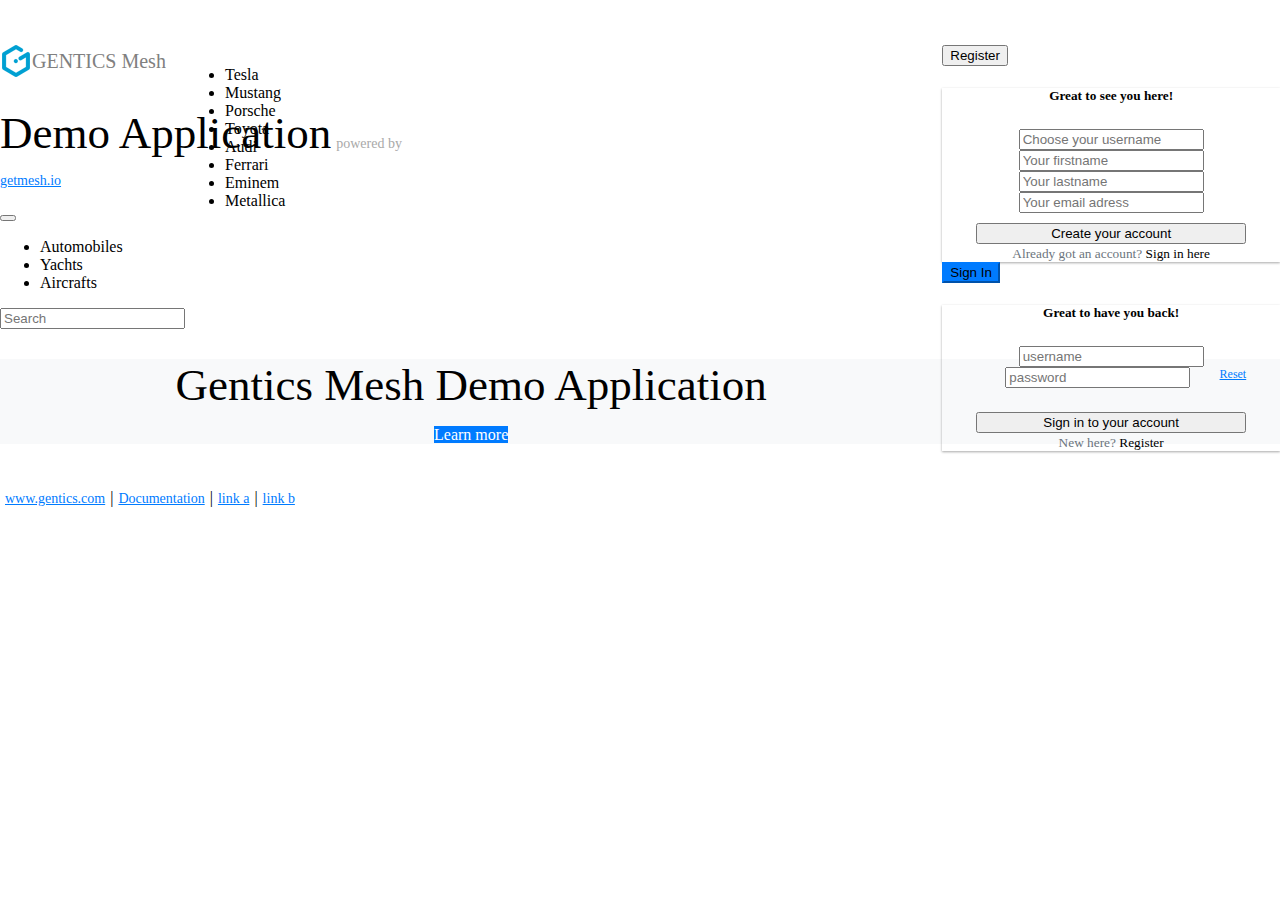
<file: index.html>
<!DOCTYPE html>
<html lang="en">
<head>
    <meta charset="UTF-8">
    <meta name="viewport" content="width=device-width, initial-scale=1.0">
    <meta http-equiv="X-UA-Compatible" content="ie=edge">
    <title>Gentics Mesh Demo</title>
    <link rel="stylesheet" href="https://stackpath.bootstrapcdn.com/bootstrap/4.1.2/css/bootstrap.min.css" integrity="sha384-Smlep5jCw/wG7hdkwQ/Z5nLIefveQRIY9nfy6xoR1uRYBtpZgI6339F5dgvm/e9B" crossorigin="anonymous">
    <link rel="icon" type="image/png" href="img/favicon.png">   
    <link rel="stylesheet" href="styles.css">
</head>
<body>
    
  <!-- SIGN IN + REGISTER BUTTONS-->

    <header class="container">
        <section class="nav-register">                
  <!-- REGISTER BUTTON -->
    <button type="button" class="btn btn-light" data-toggle="modal" data-target="#exampleModalCenter">
        Register
    </button>
  
  <!-- REGISTER MODAL -->
    <div class="modal fade" id="exampleModalCenter" tabindex="-1" role="dialog" aria-labelledby="exampleModalCenterTitle" aria-hidden="true">
        <div class="modal-dialog modal-dialog-centered" role="document">
            <div class="modal-content">                
                    <div class="modal-body">
                            <h5 class="modal-title" id="exampleModalLongTitle">Great to see you here!</h5>
                        <form>
                            <div class="form-group">                              
                              <input type="email" class="form-control" id="exampleInputEmail1" aria-describedby="emailHelp" placeholder="Choose your username">                              
                            </div>
                            <div class="form-group">                              
                                <input type="email" class="form-control" id="exampleInputEmail1" aria-describedby="emailHelp" placeholder="Your firstname">
                            </div>
                            <div class="form-group">                              
                                <input type="email" class="form-control" id="exampleInputEmail1" aria-describedby="emailHelp" placeholder="Your lastname">
                            </div>
                            <div class="form-group">                              
                                <input type="email" class="form-control" id="exampleInputEmail1" aria-describedby="emailHelp" placeholder="Your email adress">
                            </div>                            
                            <button type="submit" class="btn btn-secondary submitBtn">Create your account</button>
                            <small id="emailHelp" class="form-text text-small">Already got an account? <a href="." data-toggle="modal" data-target="#exampleModalCenter1" data-dismiss="modal">Sign in here</a></small>
                          </form>
                    </div>            
      </div>
    </div>
  </div>
  <!-- SIGN IN BUTTON -->
<button type="button" class="btn btn-dark" data-toggle="modal" data-target="#exampleModalCenter1">
    Sign In
  </button>
  
  <!-- SIGN IN MODAL -->
  <div class="modal fade" id="exampleModalCenter1" tabindex="-1" role="dialog" aria-labelledby="exampleModalCenterTitle" aria-hidden="true">
        <div class="modal-dialog modal-dialog-centered" role="document">
            <div class="modal-content">                
                    <div class="modal-body">
                            <h5 class="modal-title" id="exampleModalLongTitle">Great to have you back!</h5>
                        <form>
                            <div class="form-group">                              
                              <input type="email" class="form-control" id="exampleInputEmail1" aria-describedby="emailHelp" placeholder="username">                              
                            </div>
                            <div class="form-group">                              
                                <input type="email" class="form-control" id="exampleInputEmail1" aria-describedby="emailHelp" placeholder="password">
                                <a href="#" id="resetBtn">Reset</a></small>
                            </div>                                                       
                            <button type="submit" class="btn btn-secondary submitBtn">Sign in to your account</button>
                            <small id="emailHelp" class="form-text text-small">New here? <a href="#" data-toggle="modal" data-target="#exampleModalCenter" data-dismiss="modal">Register</a></small>
                          </form>
                    </div>            
      </div>
    </div>
  </div>
        </section>

        

    <!-- BRAND ICON + NAME-->
        
        <img class="h1-icon" src="img/favicon.png"><h2 id="genticsTitle">GENTICS Mesh</h2>
        <a href="index.html"><h1>Demo Application</a><small>powered by <a href="http://www.getmesh.io"><h3 class="d-inline">getmesh.io</h3></a></small></h1>

    <!-- NAVIGATION BAR-->

        <nav class="navbar navbar-expand-lg navbar-light bg-light">                
            <button class="navbar-toggler" type="button" data-toggle="collapse" data-target="#navbarSupportedContent" aria-controls="navbarSupportedContent" aria-expanded="false" aria-label="Toggle navigation">
                <span class="navbar-toggler-icon"></span>
            </button>              
                <div class="collapse navbar-collapse" id="navbarSupportedContent">
                  <ul class="navbar-nav mr-auto">
                    <li class="nav-item active">
                      <a class="nav-link" href="automobiles.html">Automobiles</a>
                    </li>
                    <li class="nav-item active">
                      <a class="nav-link" href="#">Yachts</a>
                    </li>
                    <li class="nav-item active">
                      <a class="nav-link" href="#">Aircrafts</a>
                    </li>                     
                  </ul>
                  <form class="form-inline my-2 my-lg-0">
                    <input class="form-control form-search mr-sm-2" type="search" placeholder="Search" aria-label="Search" onfocus="searchUi()" onfocusout="closeSearchUi()">
                    <div class="autocomplete d-none">
                      <ul class="list-group">
                        <li class="list-group-item">Tesla</li>            
                        <li class="list-group-item">Mustang</li>            
                        <li class="list-group-item">Porsche</li>            
                        <li class="list-group-item">Toyota</li>            
                        <li class="list-group-item">Audi</li>            
                        <li class="list-group-item">Ferrari</li>            
                        <li class="list-group-item">Eminem</li>            
                        <li class="list-group-item">Metallica</li>            
                      </ul>
                    </div>                    
                  </form>
                </div>
        </nav>
    </header>

    <!-- CONTAINER WITH AN IMAGE / BACKGROUND + WRITING-->

    <main class="container container-main">        
        <div class="jumbotron">
            <h1 class="display-4">Gentics Mesh Demo Application</h1>                    
            <a class="btn" href="https://getmesh.io/docs/beta/getting-started.html" role="button">Learn more</a>
        </div>
    </main>

    <footer class="container">
        <a href="https://www.gentics.com" class="footerLink">www.gentics.com</a>|<a href="https://getmesh.io/docs/beta/" class="footerLink">Documentation</a>|<a href="#" class="footerLink">link a</a>|<a href="#" class="footerLink">link b</a>
    </footer>

<script src="https://code.jquery.com/jquery-3.3.1.slim.min.js" integrity="sha384-q8i/X+965DzO0rT7abK41JStQIAqVgRVzpbzo5smXKp4YfRvH+8abtTE1Pi6jizo" crossorigin="anonymous"></script>
<script src="https://cdnjs.cloudflare.com/ajax/libs/popper.js/1.14.3/umd/popper.min.js" integrity="sha384-ZMP7rVo3mIykV+2+9J3UJ46jBk0WLaUAdn689aCwoqbBJiSnjAK/l8WvCWPIPm49" crossorigin="anonymous"></script>
<script src="https://stackpath.bootstrapcdn.com/bootstrap/4.1.2/js/bootstrap.min.js" integrity="sha384-o+RDsa0aLu++PJvFqy8fFScvbHFLtbvScb8AjopnFD+iEQ7wo/CG0xlczd+2O/em" crossorigin="anonymous"></script>
<script src="app/nouislider.min.js"></script>
<script src="app/app.js"></script>
</body>
</html>
</file>
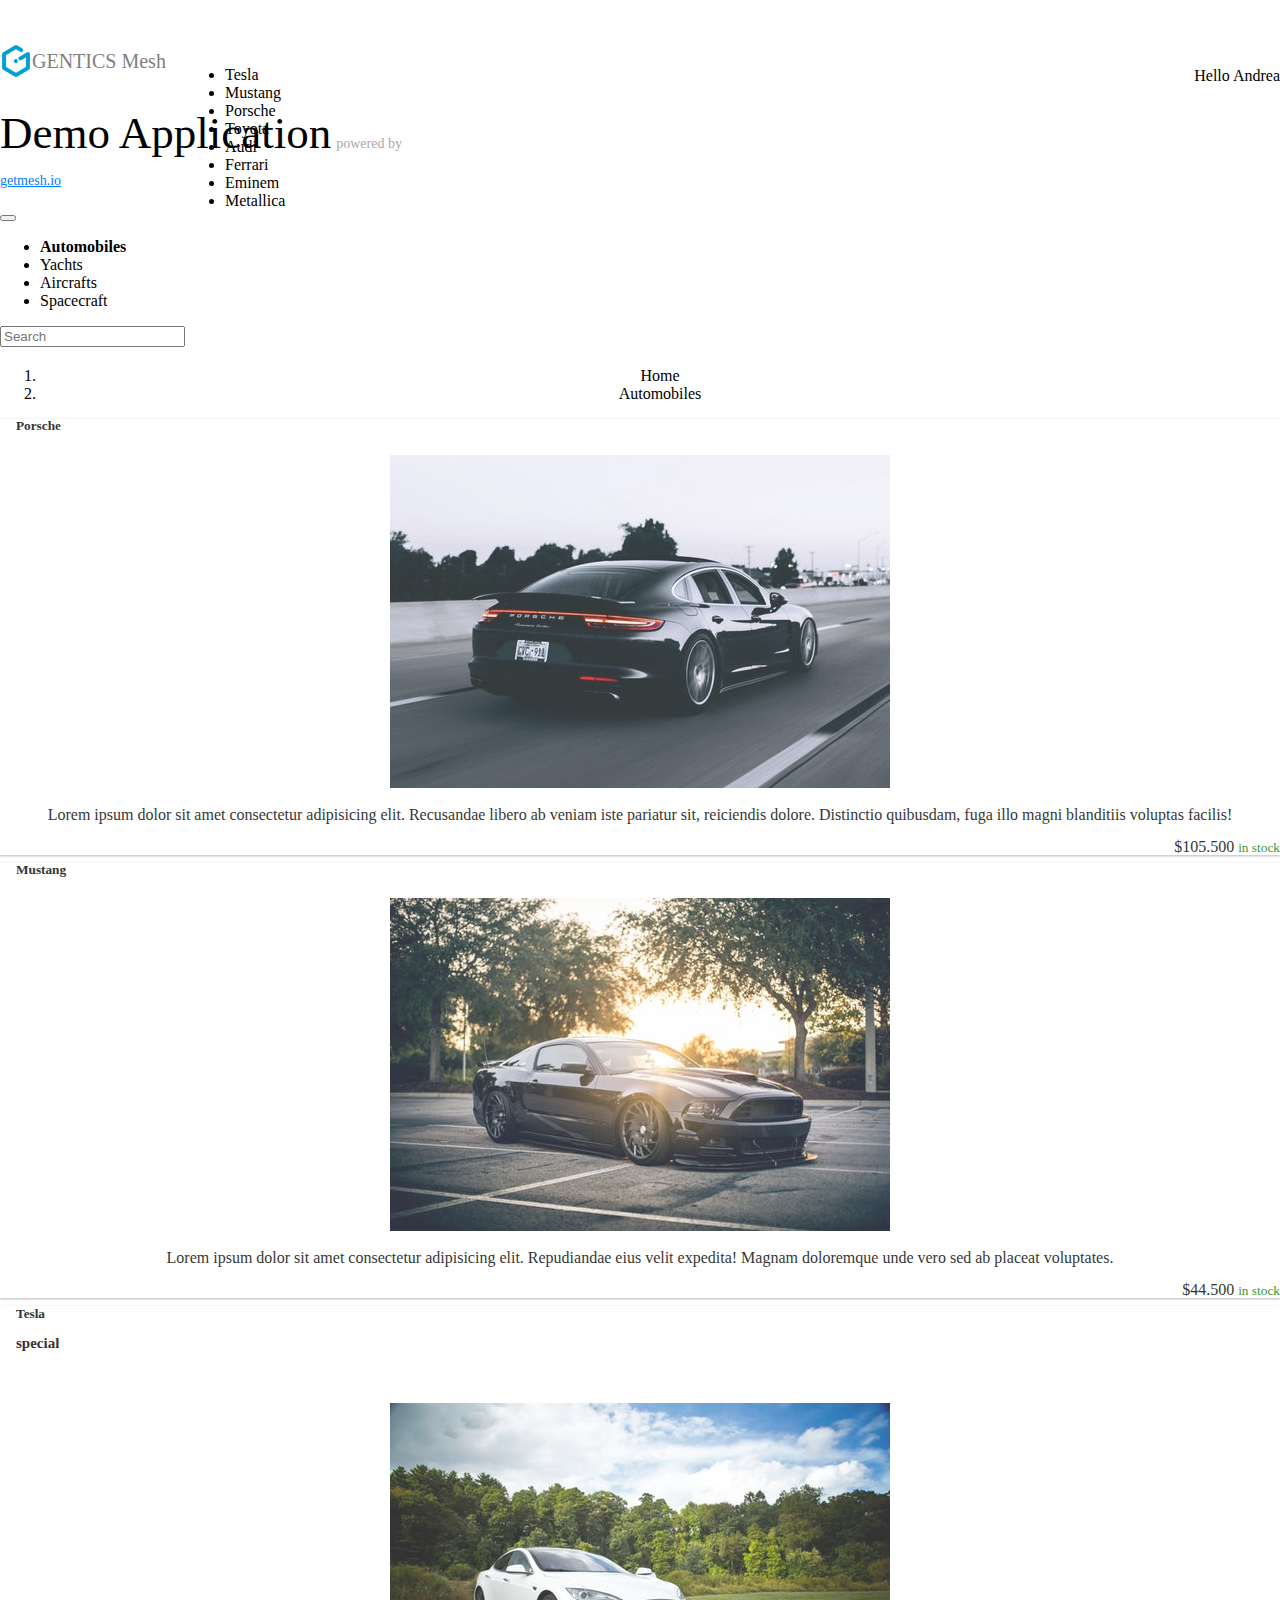
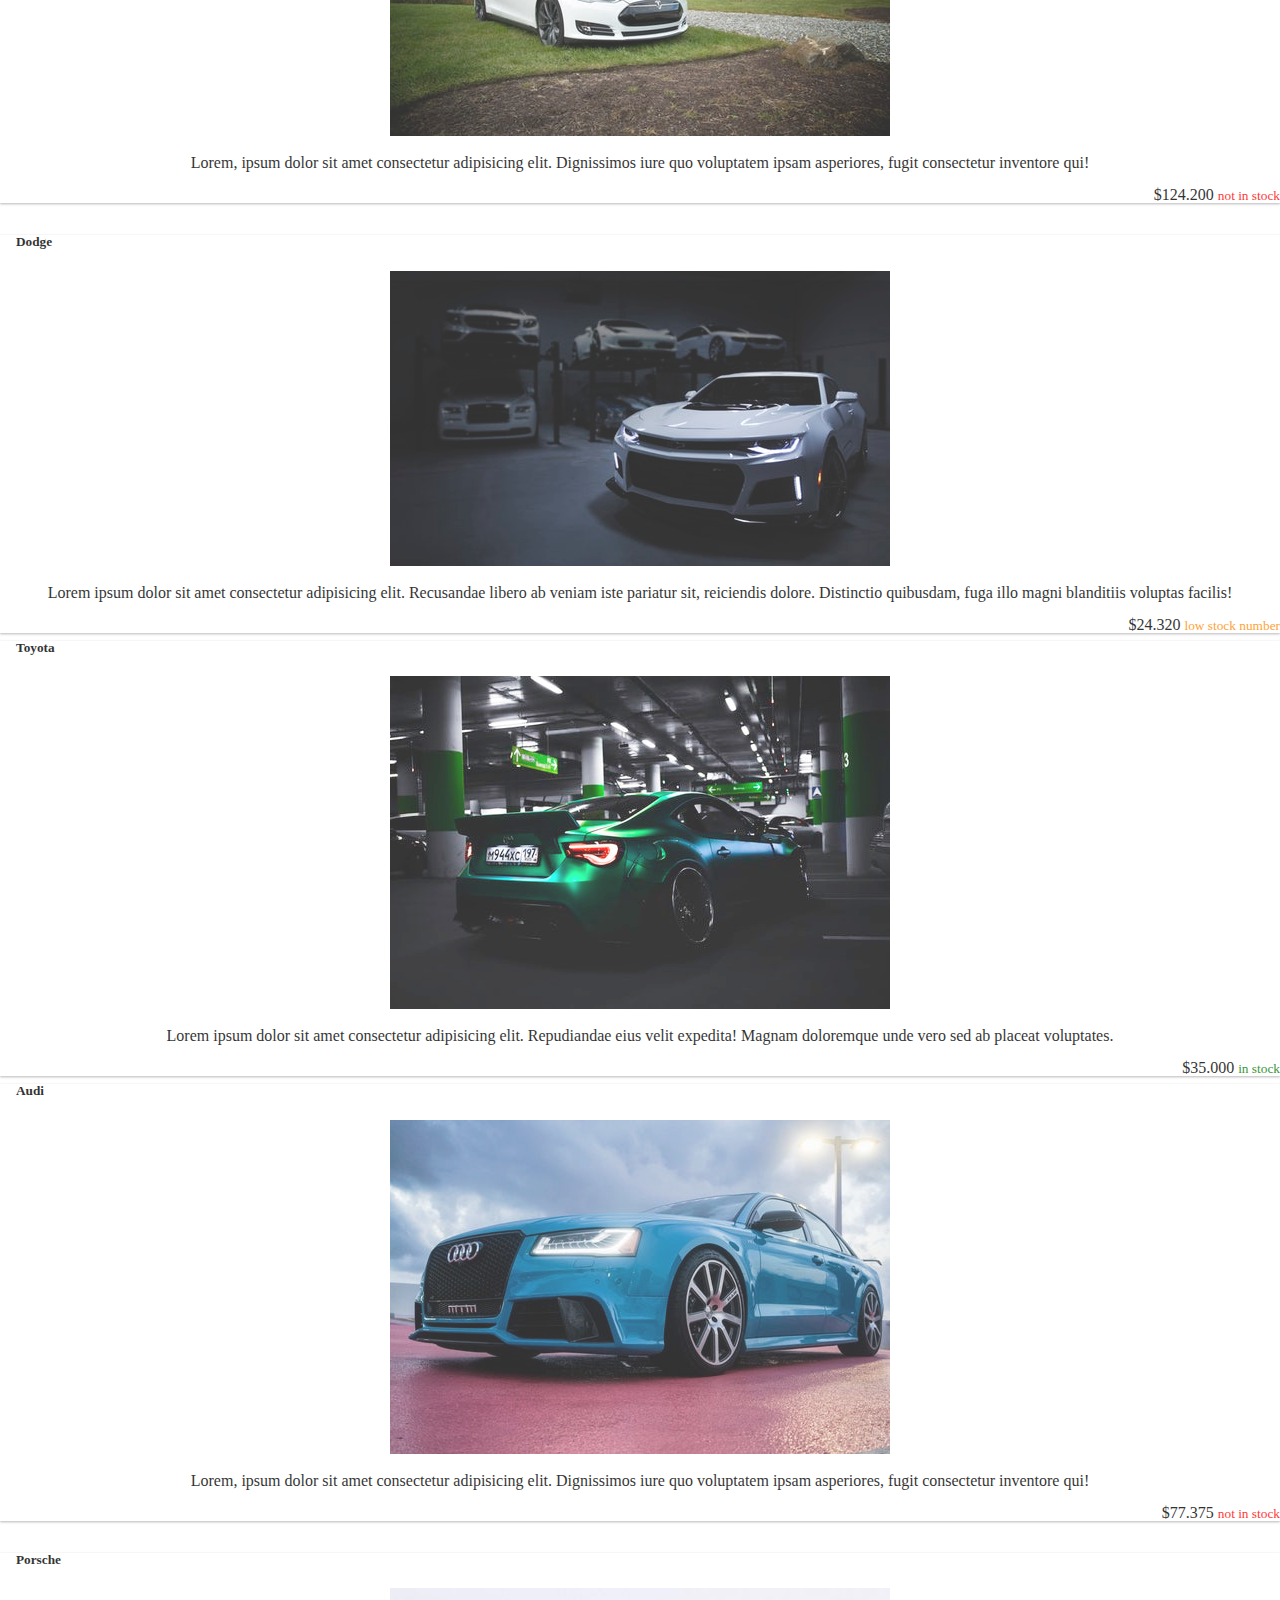
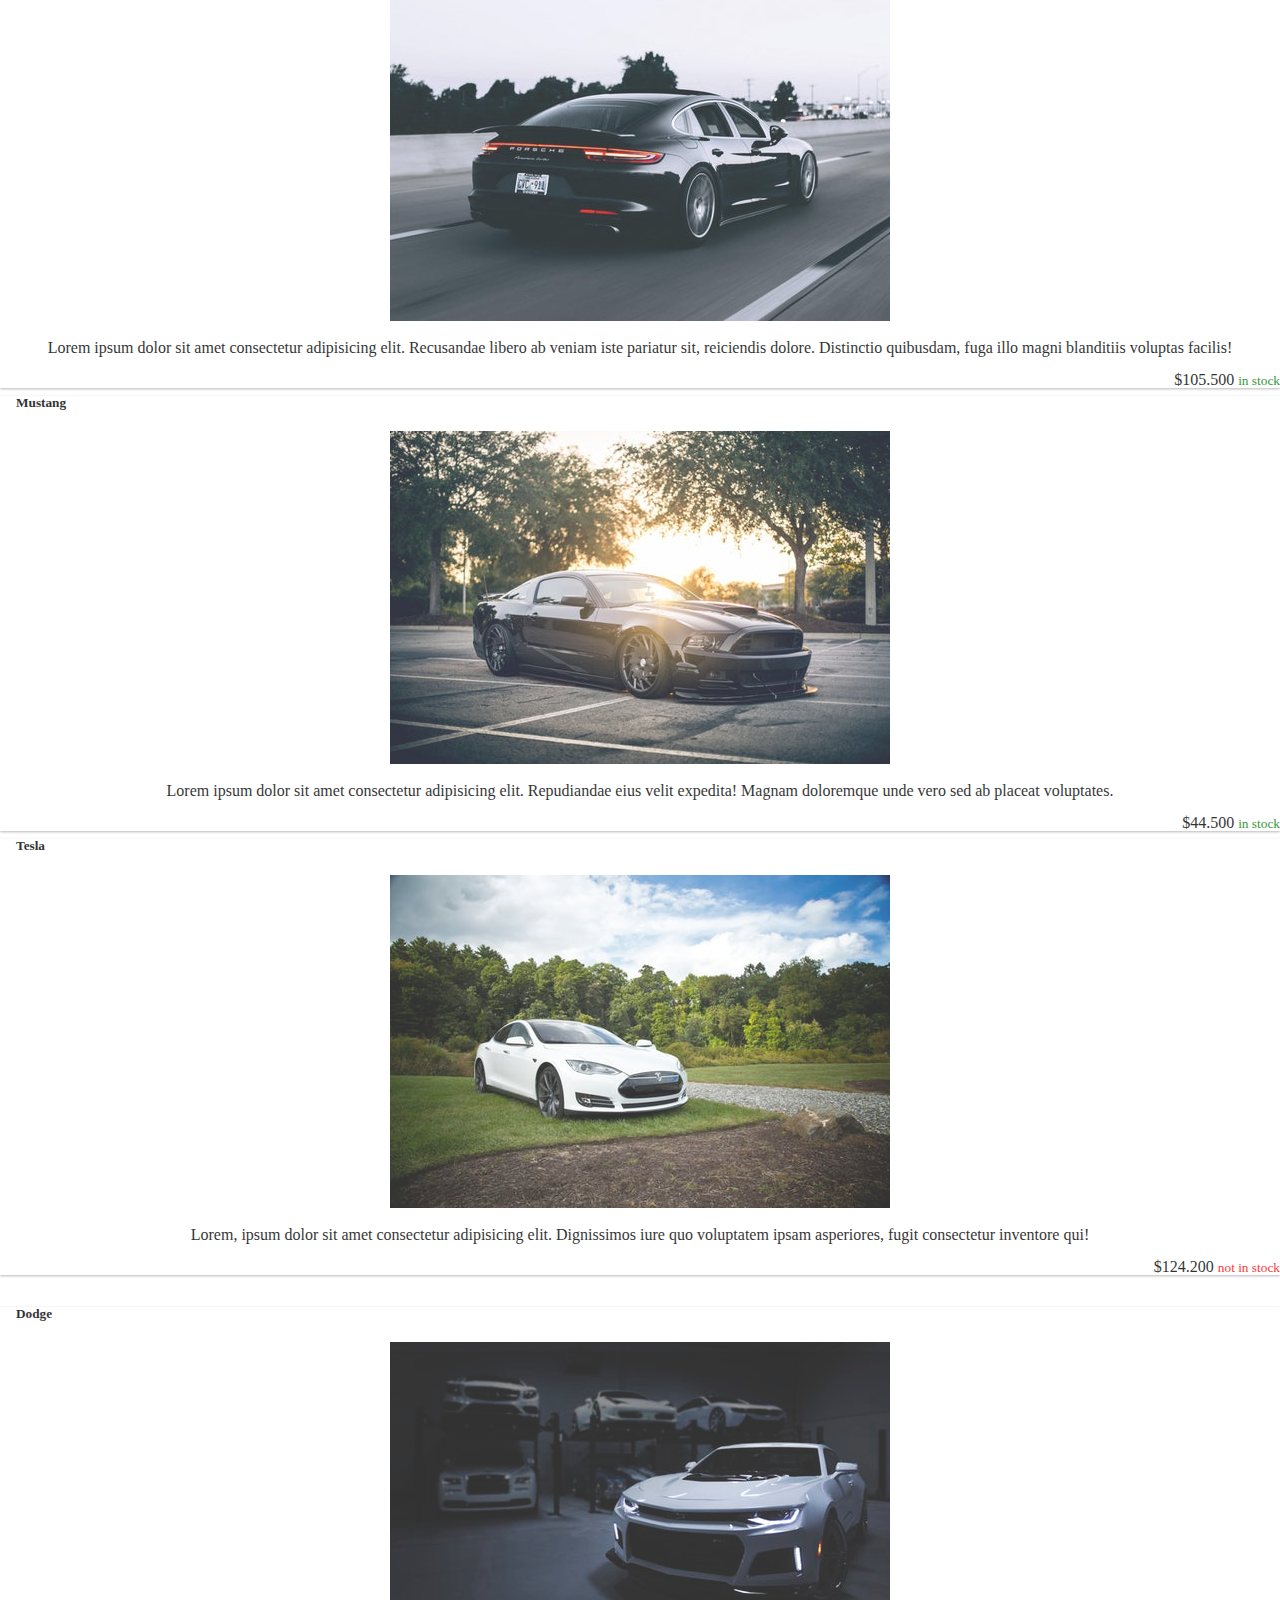
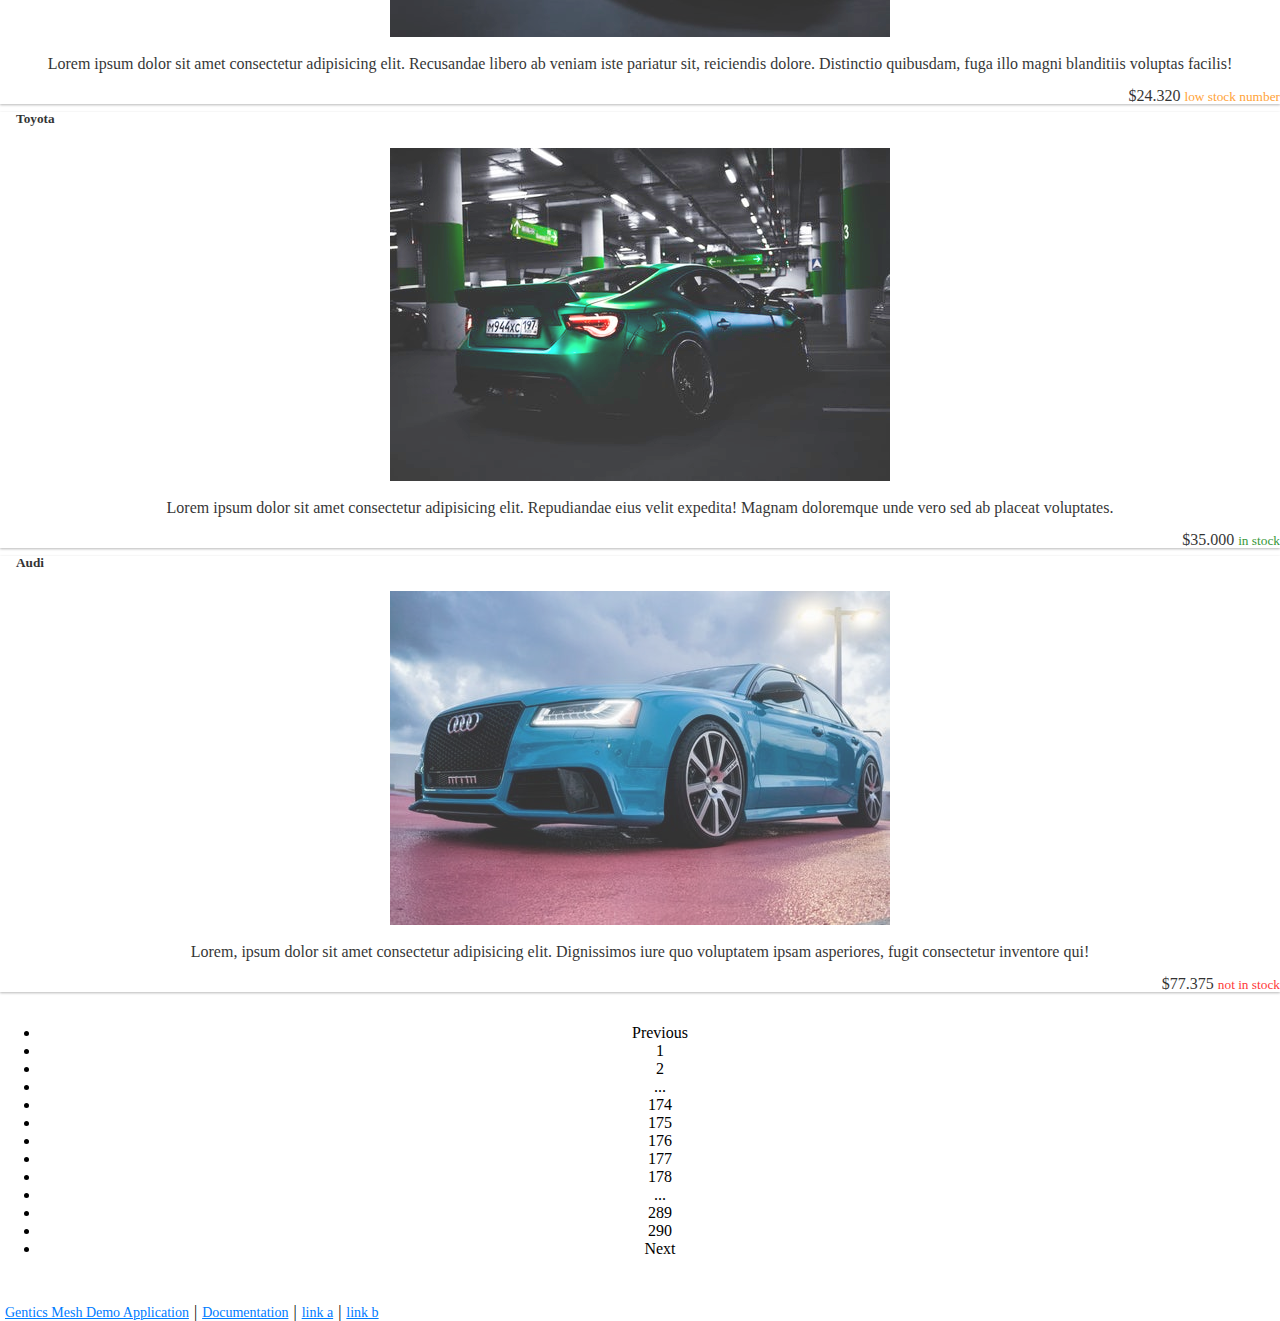
<file: personal.html>
<!DOCTYPE html>
<html lang="en">
<head>
    <meta charset="UTF-8">
    <meta name="viewport" content="width=device-width, initial-scale=1.0">
    <meta http-equiv="X-UA-Compatible" content="ie=edge">
    <title>Automobiles</title>
    <link rel="stylesheet" href="https://stackpath.bootstrapcdn.com/bootstrap/4.1.2/css/bootstrap.min.css" integrity="sha384-Smlep5jCw/wG7hdkwQ/Z5nLIefveQRIY9nfy6xoR1uRYBtpZgI6339F5dgvm/e9B" crossorigin="anonymous">
    <link rel="stylesheet" href="https://use.fontawesome.com/releases/v5.3.1/css/all.css" integrity="sha384-mzrmE5qonljUremFsqc01SB46JvROS7bZs3IO2EmfFsd15uHvIt+Y8vEf7N7fWAU" crossorigin="anonymous">
    <link rel="icon" type="image/png" href="img/favicon.png">       
    <link rel="stylesheet" href="styles.css">
</head>
<body>

    <header class="container">
        <section class="nav-signedIn">
          <span><p class="d-inline">Hello Andrea</p><i class="fas fa-user"></i></span>
        </section>
        
        <img class="h1-icon" src="img/favicon.png"><h2 id="genticsTitle">GENTICS Mesh</h2>
        <a href="index.html"><h1>Demo Application</a><small>powered by <a href="http://www.getmesh.io"><h3 class="d-inline">getmesh.io</h3></a></small></h1>    

        <nav class="navbar navbar-expand-lg navbar-light bg-light">                
            <button class="navbar-toggler" type="button" data-toggle="collapse" data-target="#navbarSupportedContent" aria-controls="navbarSupportedContent" aria-expanded="false" aria-label="Toggle navigation">
                <span class="navbar-toggler-icon"></span>
            </button>              
                <div class="collapse navbar-collapse" id="navbarSupportedContent">
                  <ul class="navbar-nav mr-auto">
                    <li class="nav-item active">
                      <a class="nav-link nav-active" href="automobiles.html">Automobiles</a>
                    </li>
                    <li class="nav-item active">
                      <a class="nav-link" href="#">Yachts</a>
                    </li>
                    <li class="nav-item active">
                      <a class="nav-link" href="#">Aircrafts</a>
                    </li>
                    <li class="nav-item active">
                        <a class="nav-link" href="#">Spacecraft</a>
                    </li>                      
                  </ul>
                  <form class="form-inline my-2 my-lg-0">
                    <input class="form-control form-search mr-sm-2" type="search" placeholder="Search" aria-label="Search" onfocus="searchUi()" onfocusout="closeSearchUi()">
                    <div class="autocomplete d-none">
                      <ul class="list-group">
                        <li class="list-group-item">Tesla</li>            
                        <li class="list-group-item">Mustang</li>            
                        <li class="list-group-item">Porsche</li>            
                        <li class="list-group-item">Toyota</li>            
                        <li class="list-group-item">Audi</li>            
                        <li class="list-group-item">Ferrari</li>            
                        <li class="list-group-item">Eminem</li>            
                        <li class="list-group-item">Metallica</li>            
                      </ul>
                    </div>                    
                  </form>                  
                </div>
        </nav>
    </header>
    
    <main class="container container-main">
            <nav aria-label="breadcrumb">
                <ol class="breadcrumb">
                    <li class="breadcrumb-item"><a href="index.html">Home</a></li>
                    <li class="breadcrumb-item active" aria-current="page">Automobiles</li>
                </ol>
            </nav>
        <div class="all-cards">
            <div class="card-deck">
                    <div class="card">
                    <h5 class="card-title">Porsche</h5>
                      <img class="card-img-top" src="img/cars/porsche.jpg" alt="Card image cap">
                      <div class="card-body">
                        
                        <p class="card-text">Lorem ipsum dolor sit amet consectetur adipisicing elit. Recusandae libero ab veniam iste pariatur sit, reiciendis dolore. Distinctio quibusdam, fuga illo magni blanditiis voluptas facilis!</p>
                      </div>
                      <div class="card-footer text-left">
                          <p class="price">$105.500</p></span> 
                        <small class="text-muted float-right">in stock</small>
                      </div>
                     </div>
                     <div class="card">
                     <h5 class="card-title">Mustang</h5>
                       <img class="card-img-top" src="img/cars/mustang.jpg" alt="Card image cap">
                       <div class="card-body">
                    
                         <p class="card-text">Lorem ipsum dolor sit amet consectetur adipisicing elit. Repudiandae eius velit expedita! Magnam doloremque unde vero sed ab placeat voluptates.</p>
                      </div>
                      <div class="card-footer text-left">
                          <p class="price">$44.500</p></span> 
                        <small class="text-muted float-right">in stock</small>
                      </div>
                    </div>
                    <div class="card">
                    <h5 class="card-title">Tesla<span class="float-right personal"><i class="fas fa-tag"></i><p class="d-inline">special</p></i></span></h5>
                      <img class="card-img-top" src="img/cars/tesla.jpg" alt="Card image cap">
                      <div class="card-body">
                    
                        <p class="card-text">Lorem, ipsum dolor sit amet consectetur adipisicing elit. Dignissimos iure quo voluptatem ipsam asperiores, fugit consectetur inventore qui!</p>
                      </div>
                      <div class="card-footer text-left">
                          <p class="price">$124.200</p></span> 
                        <small class="text-muted float-right">not in stock</small>
                      </div>
                    </div>
                  </div>
                  <div class="card-deck">
                        <div class="card">
                        <h5 class="card-title">Dodge</h5>
                          <img class="card-img-top" src="img/cars/dodge.jpg" alt="Card image cap">
                          <div class="card-body">
                            
                            <p class="card-text">Lorem ipsum dolor sit amet consectetur adipisicing elit. Recusandae libero ab veniam iste pariatur sit, reiciendis dolore. Distinctio quibusdam, fuga illo magni blanditiis voluptas facilis!</p>
                          </div>
                          <div class="card-footer text-left">
                              <p class="price">$24.320</p></span> 
                            <small class="text-muted float-right">low stock number</small>
                          </div>
                        </div>
                        <div class="card">
                        <h5 class="card-title">Toyota</h5>
                          <img class="card-img-top" src="img/cars/toyota.jpg" alt="Card image cap">
                          <div class="card-body">
                        
                            <p class="card-text">Lorem ipsum dolor sit amet consectetur adipisicing elit. Repudiandae eius velit expedita! Magnam doloremque unde vero sed ab placeat voluptates.</p>
                          </div>
                          <div class="card-footer text-left">
                              <p class="price">$35.000</p></span> 
                            <small class="text-muted float-right">in stock</small>
                          </div>
                        </div>
                        <div class="card">
                        <h5 class="card-title">Audi</h5>
                          <img class="card-img-top" src="img/cars/audi.jpg" alt="Card image cap">
                          <div class="card-body">
                        
                            <p class="card-text">Lorem, ipsum dolor sit amet consectetur adipisicing elit. Dignissimos iure quo voluptatem ipsam asperiores, fugit consectetur inventore qui!</p>
                          </div>
                          <div class="card-footer text-left">
                              <p class="price">$77.375</p></span> 
                            <small class="text-muted float-right">not in stock</small>
                          </div>
                        </div>
                      </div>
                      <div class="card-deck">
                        <div class="card">
                        <h5 class="card-title">Porsche</h5>
                          <img class="card-img-top" src="img/cars/porsche.jpg" alt="Card image cap">
                          <div class="card-body">
                            
                            <p class="card-text">Lorem ipsum dolor sit amet consectetur adipisicing elit. Recusandae libero ab veniam iste pariatur sit, reiciendis dolore. Distinctio quibusdam, fuga illo magni blanditiis voluptas facilis!</p>
                          </div>
                          <div class="card-footer text-left">
                              <p class="price">$105.500</p></span> 
                            <small class="text-muted float-right">in stock</small>
                          </div>
                        </div>
                        <div class="card">
                        <h5 class="card-title">Mustang</h5>
                          <img class="card-img-top" src="img/cars/mustang.jpg" alt="Card image cap">
                          <div class="card-body">
                        
                            <p class="card-text">Lorem ipsum dolor sit amet consectetur adipisicing elit. Repudiandae eius velit expedita! Magnam doloremque unde vero sed ab placeat voluptates.</p>
                          </div>
                          <div class="card-footer text-left">
                              <p class="price">$44.500</p></span> 
                            <small class="text-muted float-right">in stock</small>
                          </div>
                        </div>
                        <div class="card">
                        <h5 class="card-title">Tesla</h5>
                          <img class="card-img-top" src="img/cars/tesla.jpg" alt="Card image cap">
                          <div class="card-body">
                        
                            <p class="card-text">Lorem, ipsum dolor sit amet consectetur adipisicing elit. Dignissimos iure quo voluptatem ipsam asperiores, fugit consectetur inventore qui!</p>
                          </div>
                          <div class="card-footer text-left">
                              <p class="price">$124.200</p></span> 
                            <small class="text-muted float-right">not in stock</small>
                          </div>
                        </div>
                      </div>
                      <div class="card-deck">
                            <div class="card">
                            <h5 class="card-title">Dodge</h5>
                              <img class="card-img-top" src="img/cars/dodge.jpg" alt="Card image cap">
                              <div class="card-body">
                                
                                <p class="card-text">Lorem ipsum dolor sit amet consectetur adipisicing elit. Recusandae libero ab veniam iste pariatur sit, reiciendis dolore. Distinctio quibusdam, fuga illo magni blanditiis voluptas facilis!</p>
                              </div>
                              <div class="card-footer text-left">
                                  <p class="price">$24.320</p></span> 
                                <small class="text-muted float-right">low stock number</small>
                              </div>
                            </div>
                            <div class="card">
                            <h5 class="card-title">Toyota</h5>
                              <img class="card-img-top" src="img/cars/toyota.jpg" alt="Card image cap">
                              <div class="card-body">
                            
                                <p class="card-text">Lorem ipsum dolor sit amet consectetur adipisicing elit. Repudiandae eius velit expedita! Magnam doloremque unde vero sed ab placeat voluptates.</p>
                              </div>
                              <div class="card-footer text-left">
                                  <p class="price">$35.000</p></span> 
                                <small class="text-muted float-right">in stock</small>
                              </div>
                            </div>
                            <div class="card">
                            <h5 class="card-title">Audi</h5>
                              <img class="card-img-top" src="img/cars/audi.jpg" alt="Card image cap">
                              <div class="card-body">
                            
                                <p class="card-text">Lorem, ipsum dolor sit amet consectetur adipisicing elit. Dignissimos iure quo voluptatem ipsam asperiores, fugit consectetur inventore qui!</p>
                              </div>
                              <div class="card-footer text-left">
                                  <p class="price">$77.375</p></span> 
                                <small class="text-muted float-right">not in stock</small>
                              </div>
                            </div>
                          </div>
            </div>

            <nav aria-label="...">
              <ul class="pagination justify-content-center">
                <li class="page-item">
                  <a class="page-link" href="#" tabindex="-1">Previous</a>
                </li>
                <li class="page-item"><a class="page-link" href="#">1</a></li>
                <li class="page-item d-none d-md-block"><a class="page-link" href="#">2</a></li>
                <li class="page-item disabled"><a class="page-link" href="#">...</a></li>
                <li class="page-item d-none d-md-block"><a class="page-link" href="#">174</a></li>
                <li class="page-item d-none d-md-block"><a class="page-link" href="#">175</a></li>
                <li class="page-item active"><a class="page-link" href="#">176</a></li>
                <li class="page-item d-none d-md-block"><a class="page-link" href="#">177</a></li>
                <li class="page-item d-none d-md-block"><a class="page-link" href="#">178</a></li>                
                <li class="page-item d-none d-md-block disabled"><a class="page-link" href="#">...</a></li>                
                <li class="page-item"><a class="page-link" href="#">289</a></li>                
                <li class="page-item"><a class="page-link" href="#">290</a></li>                
                <li class="page-item">
                  <a class="page-link" href="#">Next</a>
                </li>
              </ul>
            </nav>
                      
        </main>

        <footer class="container">
          <a href="#" class="footerLink">Gentics Mesh Demo Application</a>|<a href="#" class="footerLink">Documentation</a>|<a href="#" class="footerLink">link a</a>|<a href="#" class="footerLink">link b</a>
      </footer>

<script src="https://code.jquery.com/jquery-3.3.1.slim.min.js" integrity="sha384-q8i/X+965DzO0rT7abK41JStQIAqVgRVzpbzo5smXKp4YfRvH+8abtTE1Pi6jizo" crossorigin="anonymous"></script>
<script src="https://cdnjs.cloudflare.com/ajax/libs/popper.js/1.14.3/umd/popper.min.js" integrity="sha384-ZMP7rVo3mIykV+2+9J3UJ46jBk0WLaUAdn689aCwoqbBJiSnjAK/l8WvCWPIPm49" crossorigin="anonymous"></script>
<script src="https://stackpath.bootstrapcdn.com/bootstrap/4.1.2/js/bootstrap.min.js" integrity="sha384-o+RDsa0aLu++PJvFqy8fFScvbHFLtbvScb8AjopnFD+iEQ7wo/CG0xlczd+2O/em" crossorigin="anonymous"></script>
<script src="app/nouislider.min.js"></script>
<script src="app/app.js"></script>
</body>
</html>
</file>
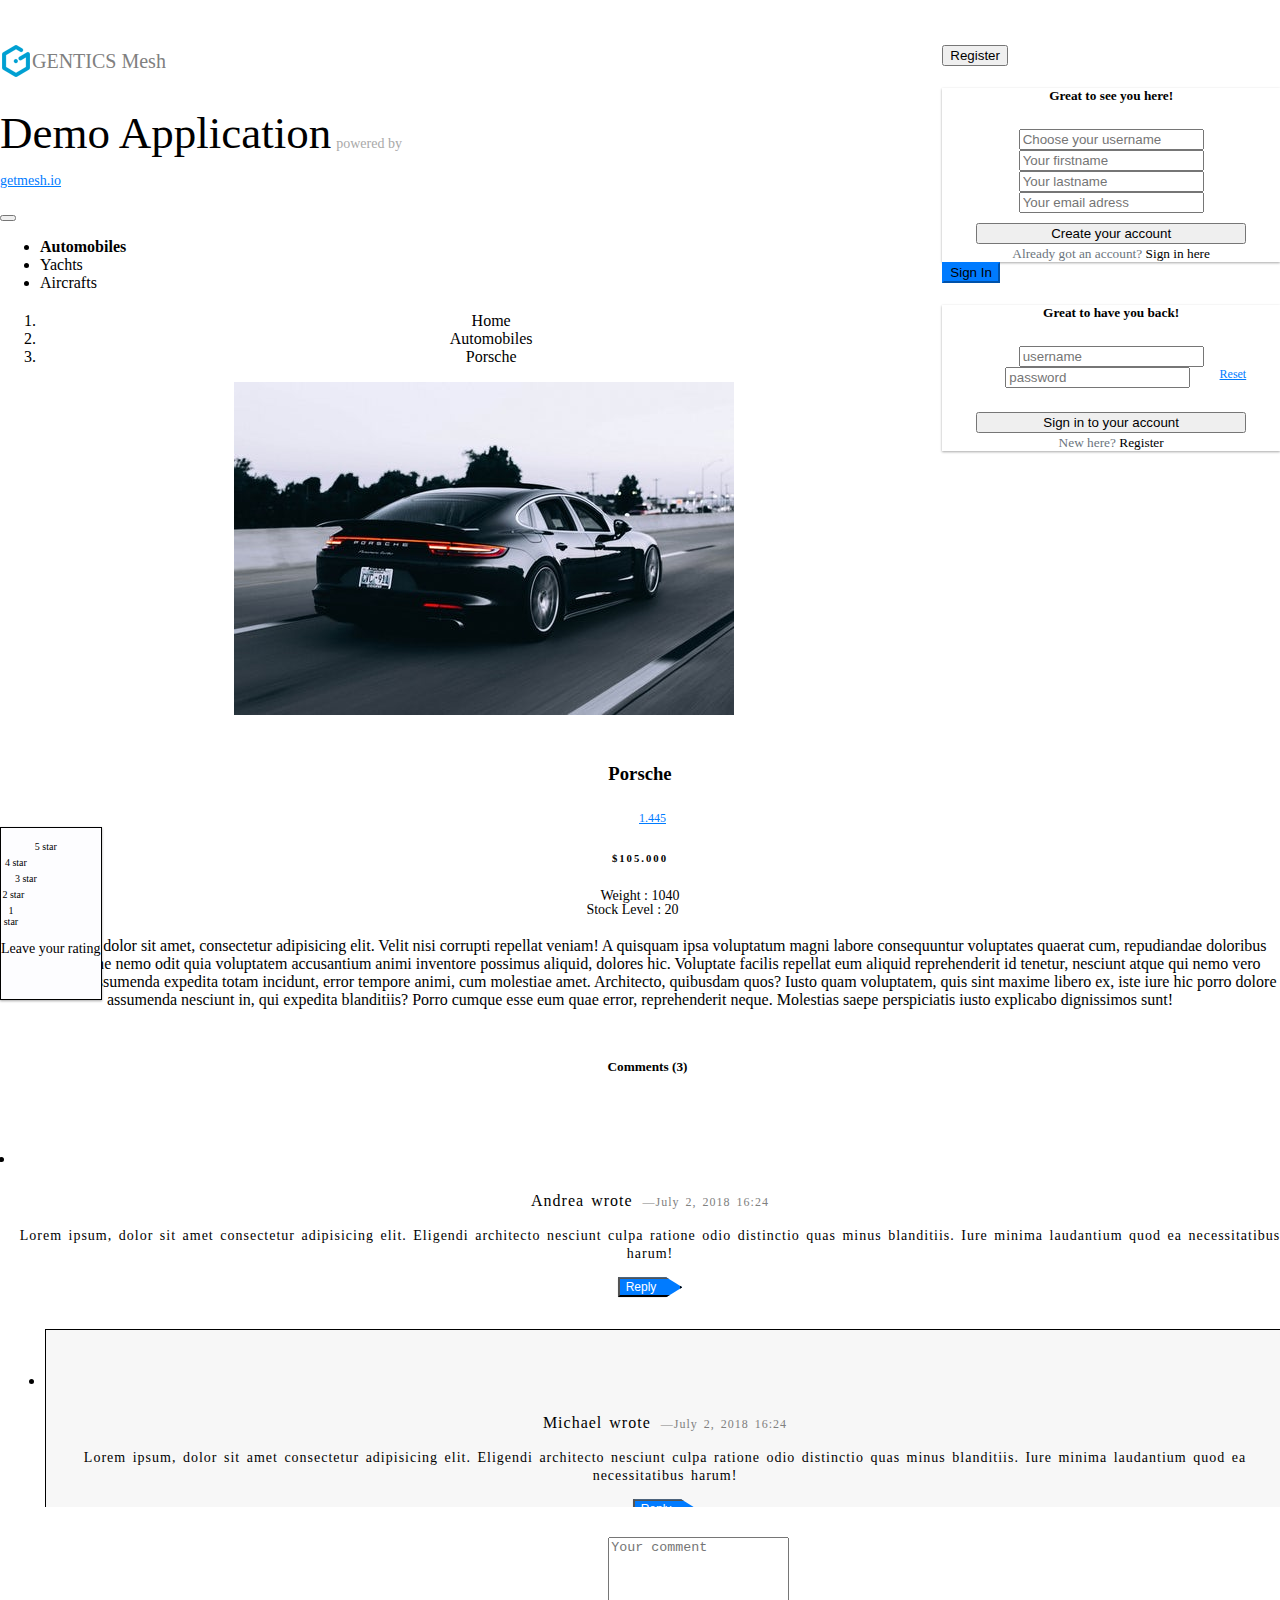
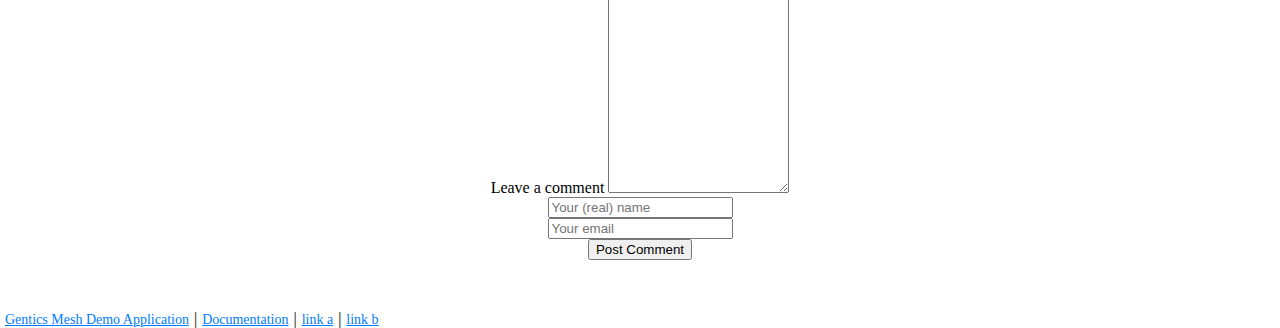
<file: porsche.html>
<!DOCTYPE html>
<html lang="en">

<head>
    <meta charset="UTF-8">
    <meta name="viewport" content="width=device-width, initial-scale=1.0">
    <meta http-equiv="X-UA-Compatible" content="ie=edge">
    <title>Porsche</title>
    <link rel="stylesheet" href="https://stackpath.bootstrapcdn.com/bootstrap/4.1.2/css/bootstrap.min.css" integrity="sha384-Smlep5jCw/wG7hdkwQ/Z5nLIefveQRIY9nfy6xoR1uRYBtpZgI6339F5dgvm/e9B"crossorigin="anonymous">
    <link rel="stylesheet" href="https://use.fontawesome.com/releases/v5.2.0/css/all.css" integrity="sha384-hWVjflwFxL6sNzntih27bfxkr27PmbbK/iSvJ+a4+0owXq79v+lsFkW54bOGbiDQ"crossorigin="anonymous">
    <link rel="icon" type="image/png" href="img/favicon.png">   
    <link rel="stylesheet" href="styles.css">
</head>

<body>

    <header class="container">
            <section class="nav-register">                
                    <!-- Button trigger modal -->
        <button type="button" class="btn btn-light" data-toggle="modal" data-target="#exampleModalCenter">
            Register
        </button>
      
      <!-- Modal -->
        <div class="modal fade" id="exampleModalCenter" tabindex="-1" role="dialog" aria-labelledby="exampleModalCenterTitle" aria-hidden="true">
            <div class="modal-dialog modal-dialog-centered" role="document">
                <div class="modal-content">                
                        <div class="modal-body">
                                <h5 class="modal-title" id="exampleModalLongTitle">Great to see you here!</h5>
                            <form>
                                <div class="form-group">                              
                                  <input type="email" class="form-control" id="exampleInputEmail1" aria-describedby="emailHelp" placeholder="Choose your username">                              
                                </div>
                                <div class="form-group">                              
                                    <input type="email" class="form-control" id="exampleInputEmail1" aria-describedby="emailHelp" placeholder="Your firstname">
                                </div>
                                <div class="form-group">                              
                                    <input type="email" class="form-control" id="exampleInputEmail1" aria-describedby="emailHelp" placeholder="Your lastname">
                                </div>
                                <div class="form-group">                              
                                    <input type="email" class="form-control" id="exampleInputEmail1" aria-describedby="emailHelp" placeholder="Your email adress">
                                </div>                            
                                <button type="submit" class="btn btn-secondary submitBtn">Create your account</button>
                                <small id="emailHelp" class="form-text text-small">Already got an account? <a href="." data-toggle="modal" data-target="#exampleModalCenter1" data-dismiss="modal">Sign in here</a></small>
                              </form>
                        </div>            
          </div>
        </div>
      </div>
                    <!-- Button trigger modal -->
    <button type="button" class="btn btn-dark" data-toggle="modal" data-target="#exampleModalCenter1">
        Sign In
      </button>
      
      <!-- Modal -->
      <div class="modal fade" id="exampleModalCenter1" tabindex="-1" role="dialog" aria-labelledby="exampleModalCenterTitle" aria-hidden="true">
            <div class="modal-dialog modal-dialog-centered" role="document">
                <div class="modal-content">                
                        <div class="modal-body">
                                <h5 class="modal-title" id="exampleModalLongTitle">Great to have you back!</h5>
                            <form>
                                <div class="form-group">                              
                                  <input type="email" class="form-control" id="exampleInputEmail1" aria-describedby="emailHelp" placeholder="username">                              
                                </div>
                                <div class="form-group">                              
                                    <input type="email" class="form-control" id="exampleInputEmail1" aria-describedby="emailHelp" placeholder="password">
                                    <a href="#" id="resetBtn">Reset</a></small>
                                </div>                                                       
                                <button type="submit" class="btn btn-secondary submitBtn">Sign in to your account</button>
                                <small id="emailHelp" class="form-text text-small">New here? <a href="#" data-toggle="modal" data-target="#exampleModalCenter" data-dismiss="modal">Register</a></small>
                              </form>
                        </div>            
          </div>
        </div>
      </div>
            </section>

        <img class="h1-icon" src="img/favicon.png"><h2 id="genticsTitle">GENTICS Mesh</h2>
        <a href="index.html"><h1>Demo Application</a><small>powered by <a href="http://www.getmesh.io"><h3 class="d-inline">getmesh.io</h3></a></small></h1>

        <nav class="navbar navbar-expand-lg navbar-light bg-light">
            <button class="navbar-toggler" type="button" data-toggle="collapse" data-target="#navbarSupportedContent" aria-controls="navbarSupportedContent"
                aria-expanded="false" aria-label="Toggle navigation">
                <span class="navbar-toggler-icon"></span>
            </button>
            <div class="collapse navbar-collapse" id="navbarSupportedContent">
                <ul class="navbar-nav mr-auto">
                    <li class="nav-item active nav-active">
                        <a class="nav-link" href="automobiles.html">Automobiles</a>
                    </li>
                    <li class="nav-item active">
                        <a class="nav-link" href="#">Yachts</a>
                    </li>
                    <li class="nav-item active">
                        <a class="nav-link" href="#">Aircrafts</a>
                    </li>
                </ul>                
            </div>
        </nav>
    </header>

    <main class="container container-main">
        <nav aria-label="breadcrumb">
            <ol class="breadcrumb">
                <li class="breadcrumb-item">
                    <a href="index.html">Home</a>
                </li>
                <li class="breadcrumb-item active" aria-current="page">
                    <a href="automobiles.html">Automobiles</a>
                </li>
                <li class="breadcrumb-item active" aria-current="page">Porsche</li>
            </ol>
        </nav>

        <a href="img/cars/porsche.jpg">
            <img class="img-thumbnail float-right img-item" src="img/cars/porsche.jpg"
                alt="Porsche">
        </a>



        <section class="item-details text-left">
            <h3 class="item-title text-left">Porsche</h3>
            <div class="rating-stars text-left">
                <a class="reviews" href="#" onfocus="openReview()" onfocusout="closeReview()">1.445</a>                
                    <i class="fas fa-star-half-alt"></i>               
                    <i class="fas fa-star"></i>               
                    <i class="fas fa-star"></i>                
                    <i class="fas fa-star"></i>               
                    <i class="fas fa-star"></i>               
            </div>
            <div class="starReviews col-xl-4 col-lg-3 col-sm-8 row d-none">
                <div class="review-left col-lg-6 col-sm-12">                       
                    <div class="progress">
                        <div class="progress-bar text-left pl-2" role="progressbar" style="width: 90%" aria-valuenow="75" aria-valuemin="0" aria-valuemax="100" title="50%">5 star</div>
                    </div>                    
                    <div class="progress">
                        <div class="progress-bar text-left pl-2" role="progressbar" style="width: 30%" aria-valuenow="75" aria-valuemin="0" aria-valuemax="100" title="50%">4 star</div>
                    </div>                    
                    <div class="progress">
                        <div class="progress-bar text-left pl-2" role="progressbar" style="width: 50%" aria-valuenow="75" aria-valuemin="0" aria-valuemax="100" title="50%">3 star</div>
                    </div>                    
                    <div class="progress">
                        <div class="progress-bar text-left pl-2" role="progressbar" style="width: 25%" aria-valuenow="75" aria-valuemin="0" aria-valuemax="100" title="50%">2 star</div>
                    </div>                    
                    <div class="progress">
                        <div class="progress-bar text-left pl-2" role="progressbar" style="width: 20%" aria-valuenow="75" aria-valuemin="0" aria-valuemax="100" title="50%">1 star</div>
                    </div>                    
                </div>
                <div class="review-right col-lg-6 col-sm-12">
                    <p class="mb-0 mt-3">Leave your rating</p>
                    <div class="rating-stars text-center pt-3">                            
                            <a class="r1">
                                <i class="fas fa-star"></i>
                            </a>
                            <a class="r2">
                                <i class="fas fa-star"></i>
                            </a>
                            <a class="r3">
                                <i class="fas fa-star"></i>
                            </a>
                            <a class="r4">
                                <i class="fas fa-star"></i>
                            </a>
                            <a class="r5">
                                <i class="fas fa-star"></i>
                            </a>
                        </div>
                </div>
            </div>
            <h6 class="item-price">$105.000</h6>
            <p>Weight : 1040</p>
            <p>Stock Level : 20
                <i class="fas fa-check"></i>
            </p>
            <p class="item-about">Lorem ipsum dolor sit amet, consectetur adipisicing elit. Velit nisi corrupti repellat veniam! A quisquam ipsa
                voluptatum magni labore consequuntur voluptates quaerat cum, repudiandae doloribus totam maxime nemo odit
                quia voluptatem accusantium animi inventore possimus aliquid, dolores hic. Voluptate facilis repellat eum
                aliquid reprehenderit id tenetur, nesciunt atque qui nemo vero maiores quia assumenda expedita totam incidunt,
                error tempore animi, cum molestiae amet. Architecto, quibusdam quos? Iusto quam voluptatem, quis sint maxime
                libero ex, iste iure hic porro dolore assumenda nesciunt in, qui expedita blanditiis? Porro cumque esse eum
                quae error, reprehenderit neque. Molestias saepe perspiciatis iusto explicabo dignissimos sunt!</p>
        </section>
        <h5 class="text-left commentFieldTitle">Comments (<span id="commentCount">3</span>)</h5>
        <section class="comments row col-12">
            <section class="comment-field col-md-6 col-sm-12">

                <ul class="simple-nested text-left">
                    <li class="row">
                        <i class="far fa-user col-2"></i>
                        <div class="col-9">
                        <p><a href=""><span class="author">Andrea</span> wrote</a><span class="commentdate">&mdash;July 2, 2018 16:24</span></p>
                        <p class="comment text-justify">Lorem ipsum, dolor sit amet consectetur adipisicing elit. Eligendi architecto nesciunt culpa ratione odio distinctio quas minus blanditiis. Iure minima laudantium quod ea necessitatibus harum!</p>
                        <button class="btn btn-reply">Reply</button>
                        </div>                       
                    </li>
                    <li class="row commentreply">
                            <i class="far fa-user col-2"></i>
                            <div class="col-9">
                            <p><a href=""><span class="author">Michael</span> wrote</a><span class="commentdate">&mdash;July 2, 2018 16:24</span></p>
                            <p class="comment text-justify">Lorem ipsum, dolor sit amet consectetur adipisicing elit. Eligendi architecto nesciunt culpa ratione odio distinctio quas minus blanditiis. Iure minima laudantium quod ea necessitatibus harum!</p>
                            <button class="btn btn-reply">Reply</button>
                            </div>                       
                    </li>
                    <li class="row">
                            <i class="far fa-user col-2"></i>
                            <div class="col-9">
                            <p><a href=""><span class="author">Andrea</span> wrote</a><span class="commentdate">&mdash;July 2, 2018 16:24</span></p>
                            <p class="comment text-justify">Lorem ipsum, dolor sit amet consectetur adipisicing elit. Eligendi architecto nesciunt culpa ratione odio distinctio quas minus blanditiis. Iure minima laudantium quod ea necessitatibus harum!</p>
                            <button class="btn btn-reply">Reply</button>
                            </div>                       
                    </li>
                </ul>

            </section>
            <div class="col-md-1"></div>
            <form class="comment-form col-md-5 col-sm-12">
                <div class="form-group text-left">
                    <label for="userCommentField">Leave a comment</label>
                    <textarea class="form-control" id="userCommentField" rows="3" placeholder="Your comment"></textarea>
                </div>
                <div class="form-group">
                    <input type="realname" class="form-control" id="exampleInputRN1" placeholder="Your (real) name">
                </div>
                <div class="form-group">
                    <input type="email" class="form-control" id="exampleInputEmail1" aria-describedby="emailHelp" placeholder="Your email">
                </div>
                <button type="button" class="btn btn-primary float-right">Post Comment</button>
            </form>
        </section>


    </main>

    <footer class="container">
        <a href="#" class="footerLink">Gentics Mesh Demo Application</a>|<a href="#" class="footerLink">Documentation</a>|<a href="#" class="footerLink">link a</a>|<a href="#" class="footerLink">link b</a>
    </footer>


    <script src="https://code.jquery.com/jquery-3.3.1.slim.min.js" integrity="sha384-q8i/X+965DzO0rT7abK41JStQIAqVgRVzpbzo5smXKp4YfRvH+8abtTE1Pi6jizo"
        crossorigin="anonymous"></script>
    <script src="https://cdnjs.cloudflare.com/ajax/libs/popper.js/1.14.3/umd/popper.min.js" integrity="sha384-ZMP7rVo3mIykV+2+9J3UJ46jBk0WLaUAdn689aCwoqbBJiSnjAK/l8WvCWPIPm49"
        crossorigin="anonymous"></script>
    <script src="https://stackpath.bootstrapcdn.com/bootstrap/4.1.2/js/bootstrap.min.js" integrity="sha384-o+RDsa0aLu++PJvFqy8fFScvbHFLtbvScb8AjopnFD+iEQ7wo/CG0xlczd+2O/em"
        crossorigin="anonymous"></script>
    <script src="app/itemapp.js"></script>
</body>

</html>
</file>
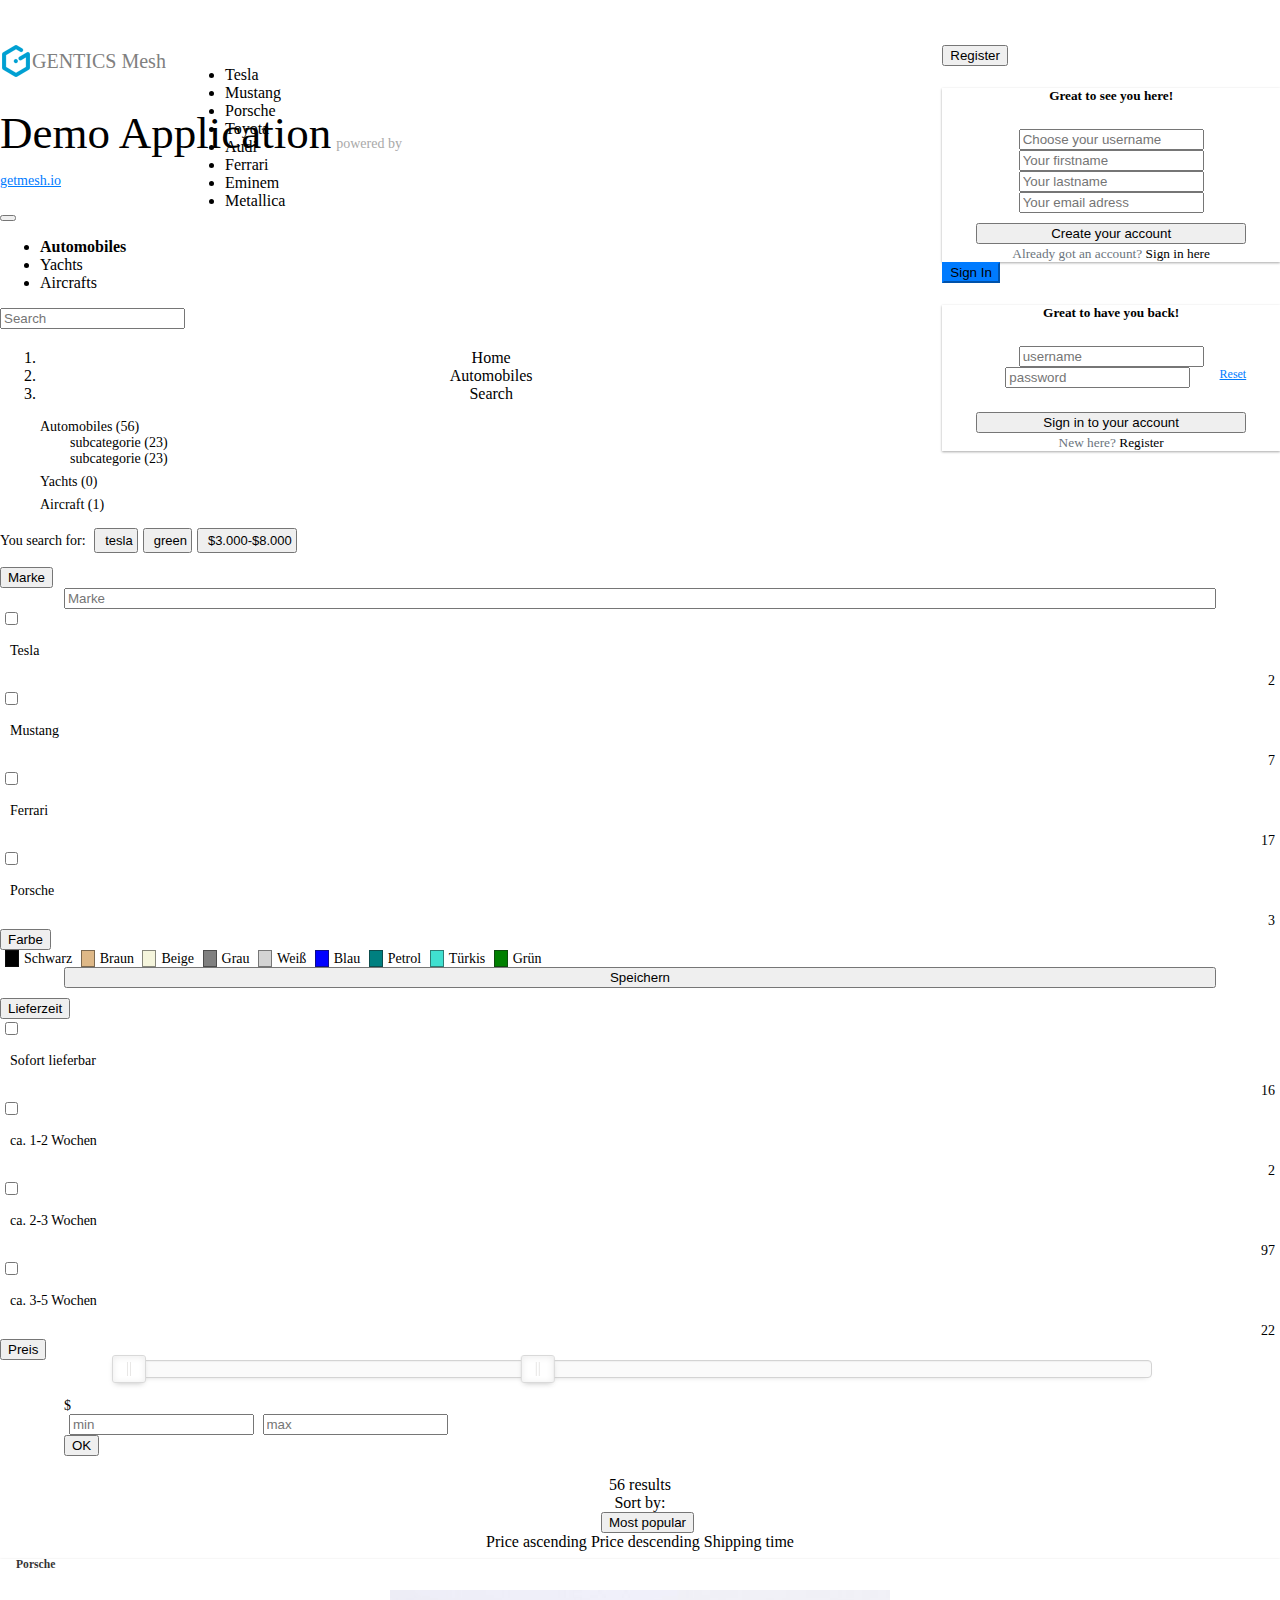
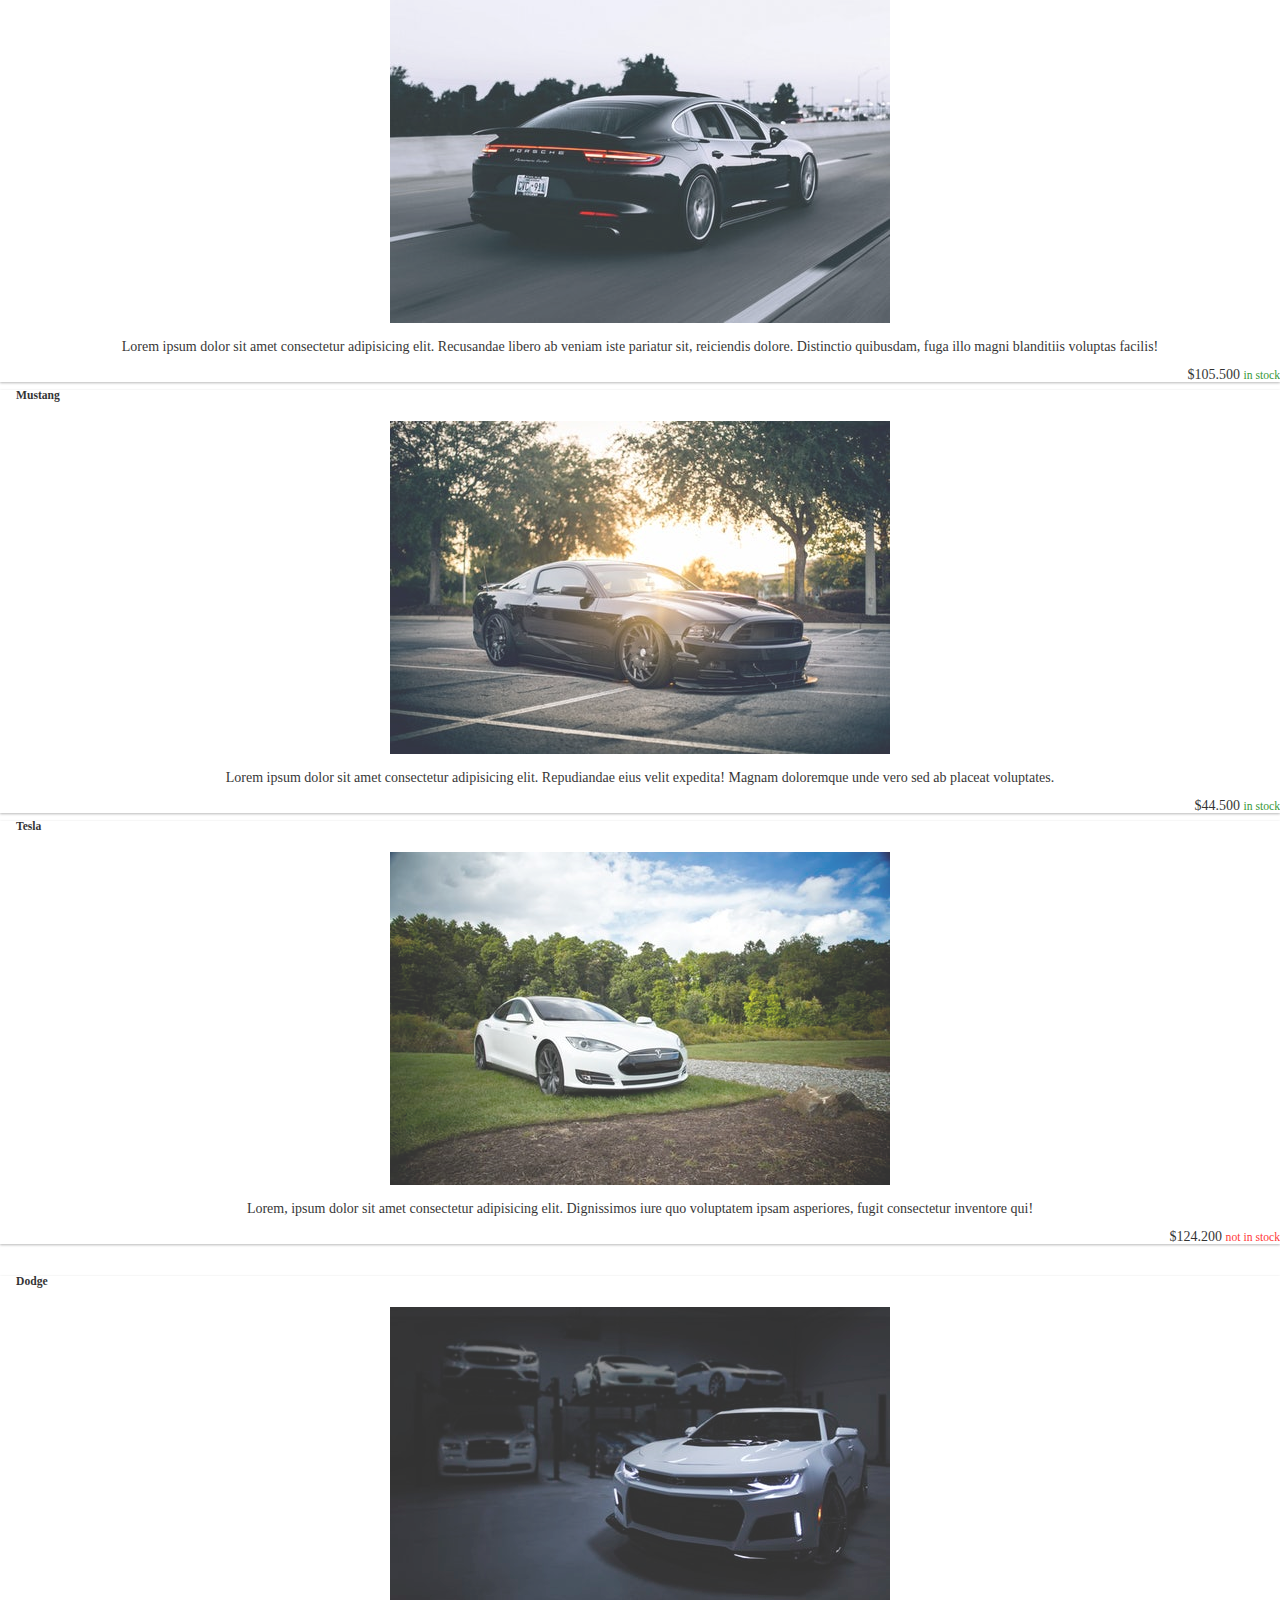
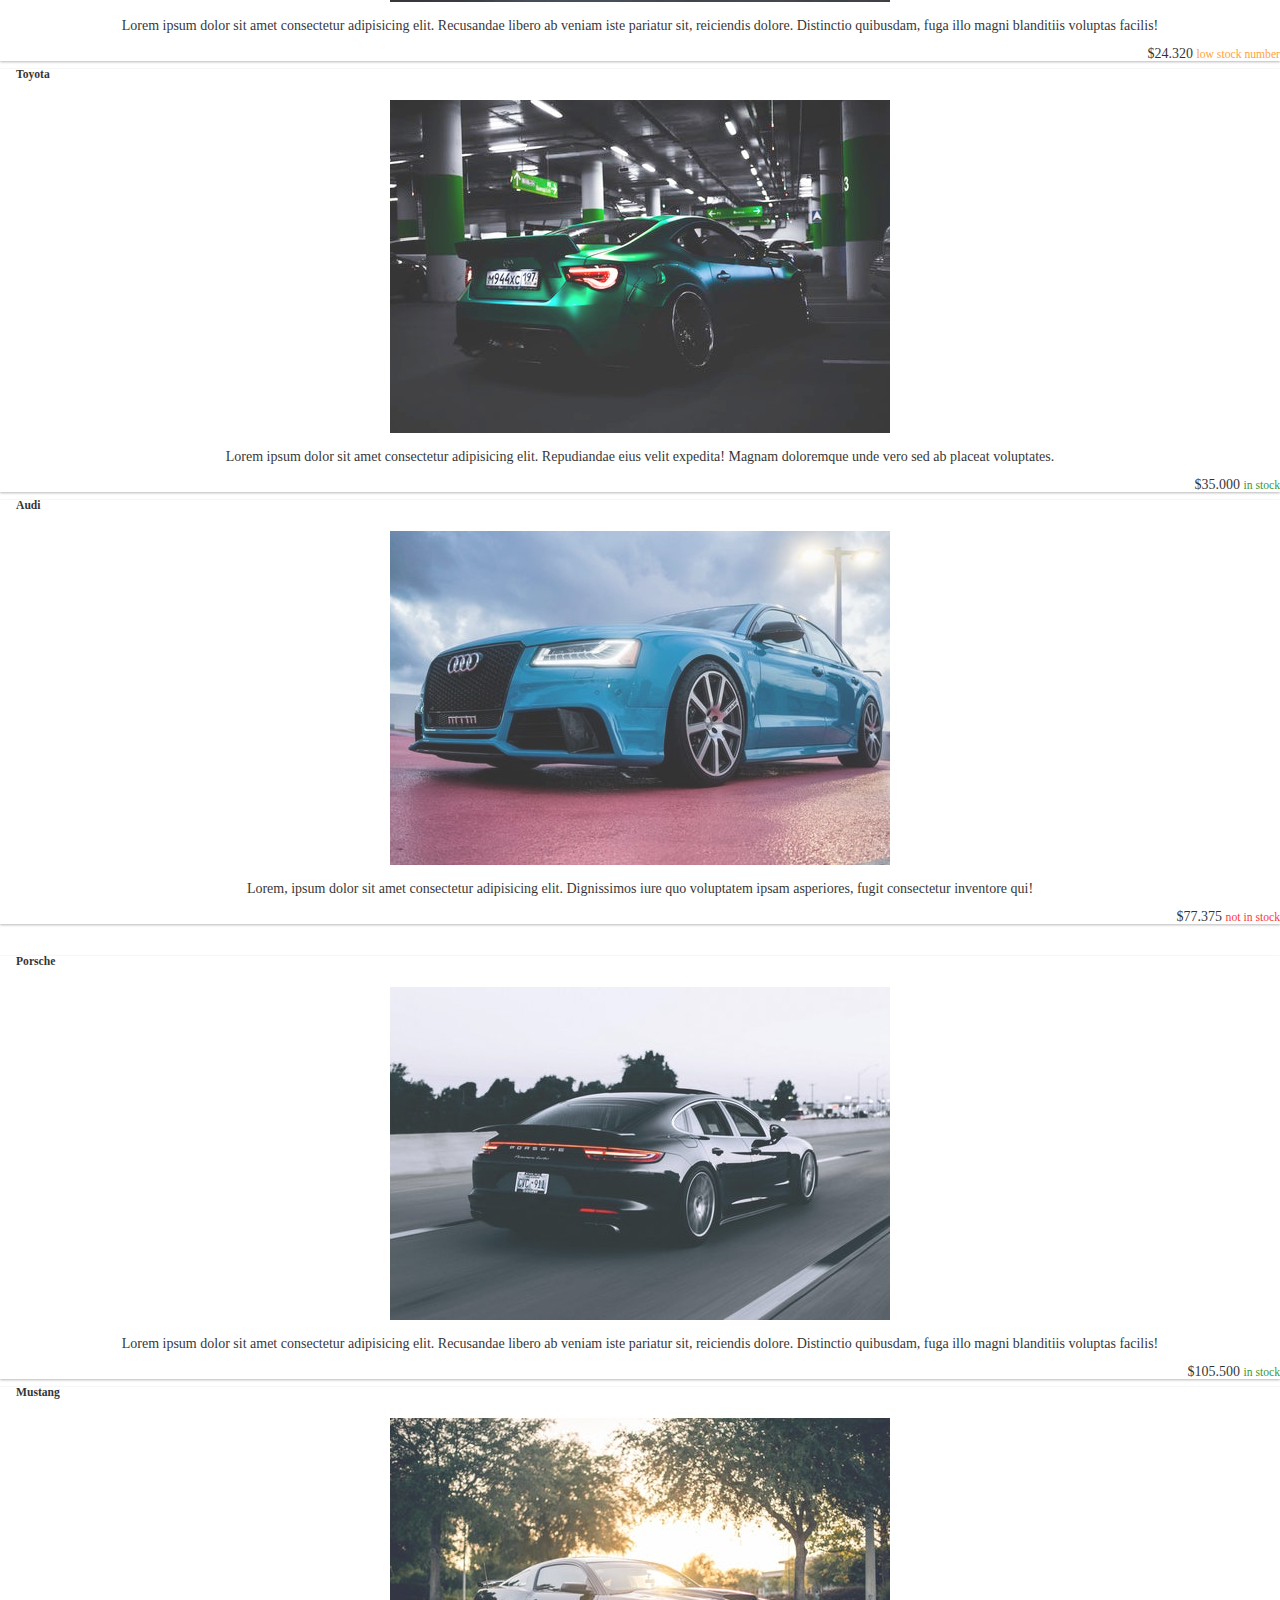
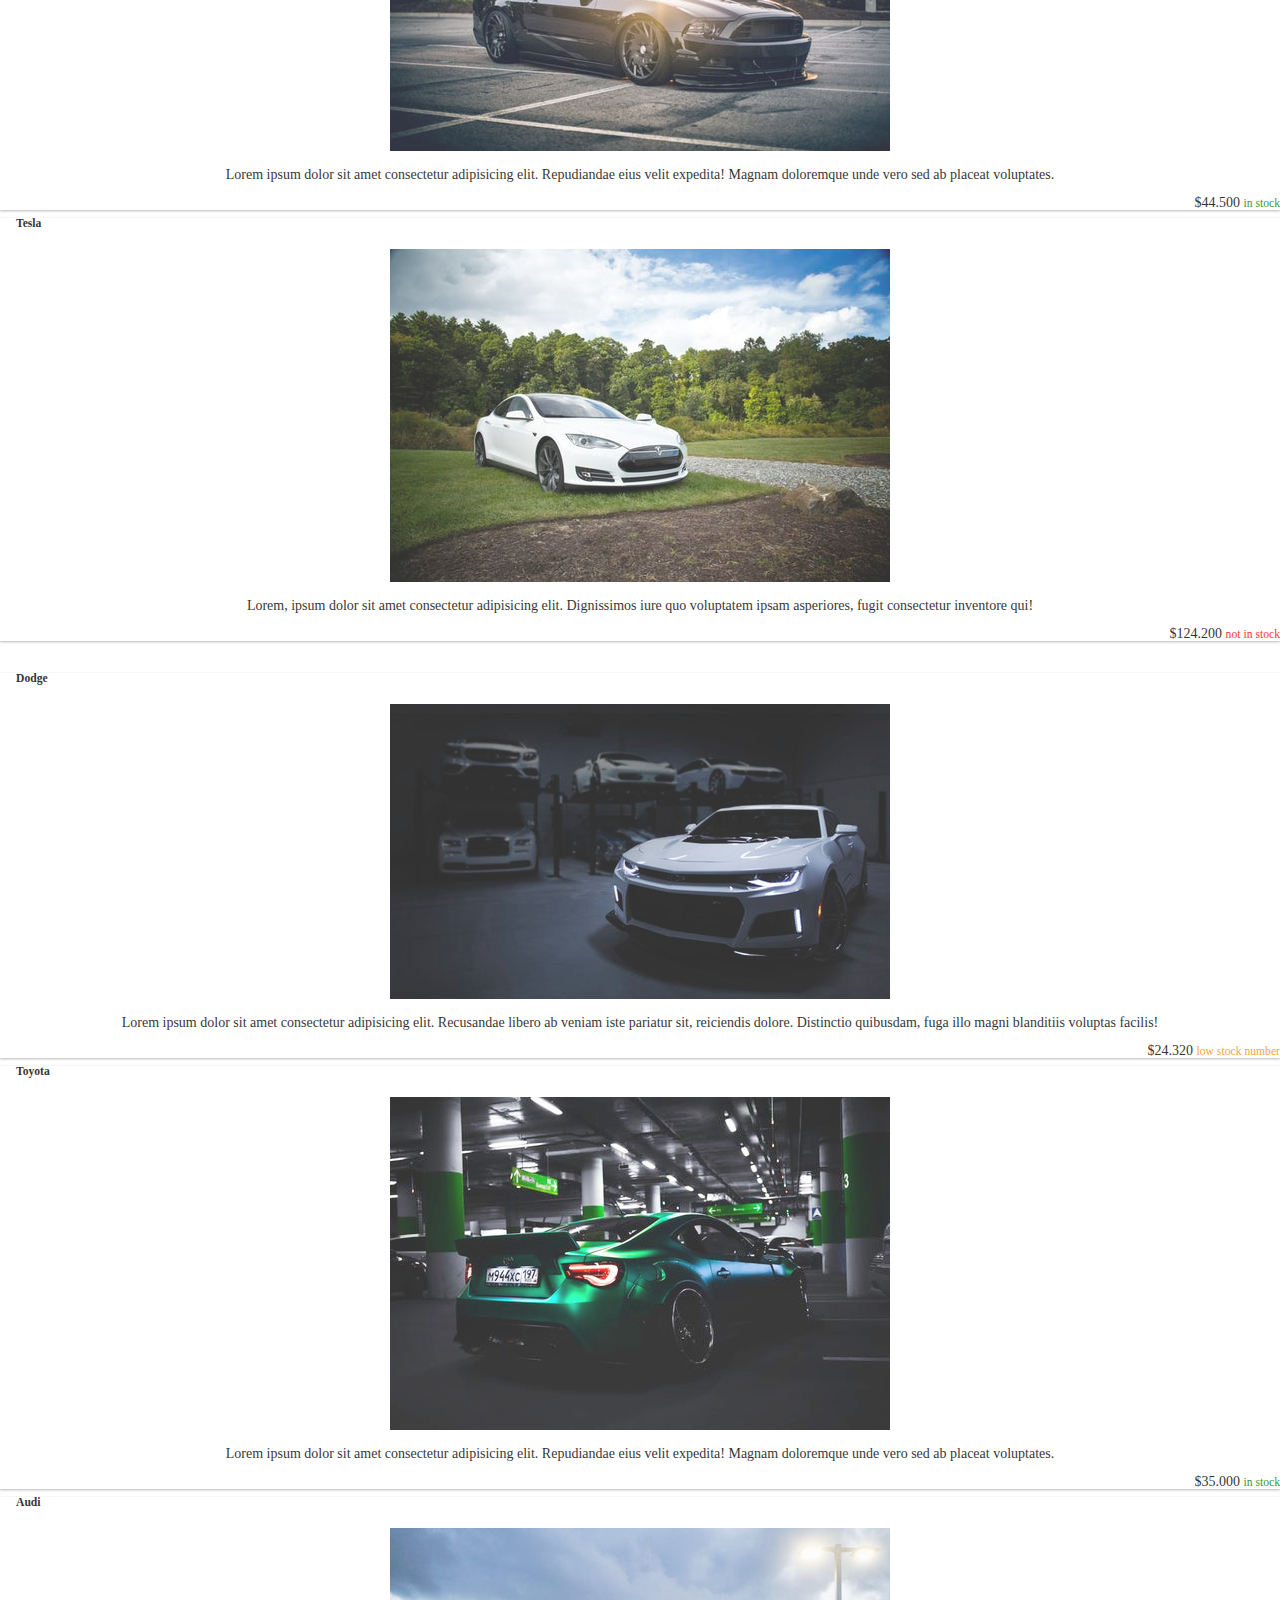
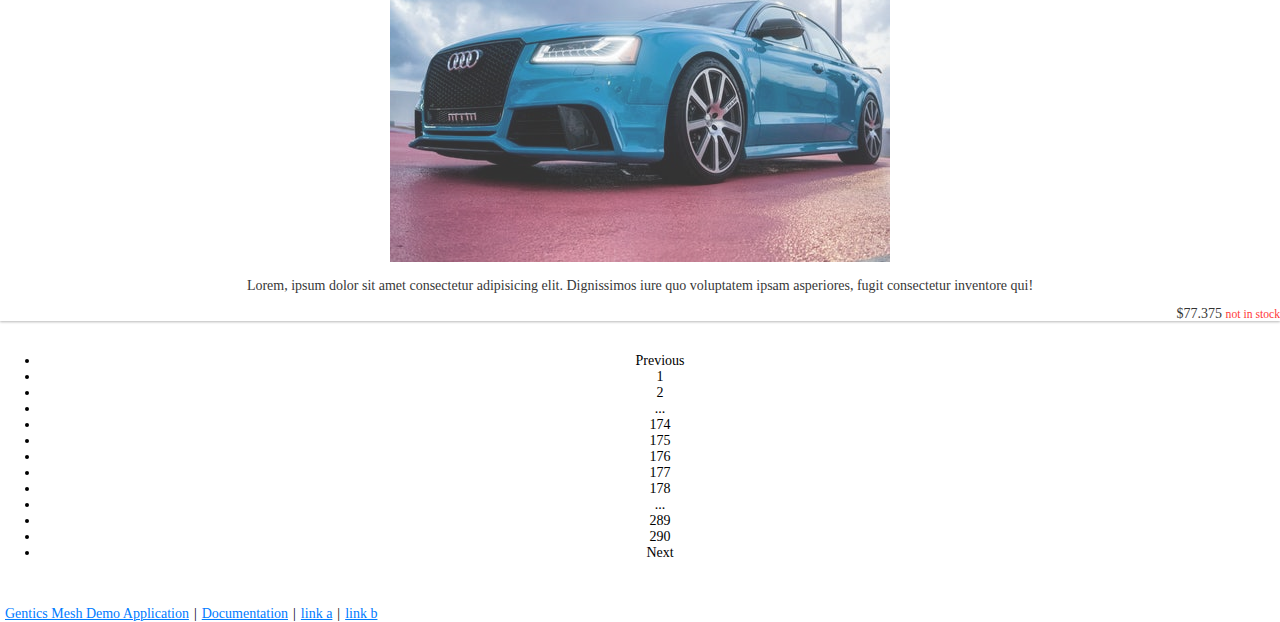
<file: search.html>
<!DOCTYPE html>
<html lang="en">
<head>
    <meta charset="UTF-8">
    <meta name="viewport" content="width=device-width, initial-scale=1.0">
    <meta http-equiv="X-UA-Compatible" content="ie=edge">
    <title>Automobiles</title>
    <link rel="stylesheet" href="https://stackpath.bootstrapcdn.com/bootstrap/4.1.2/css/bootstrap.min.css" integrity="sha384-Smlep5jCw/wG7hdkwQ/Z5nLIefveQRIY9nfy6xoR1uRYBtpZgI6339F5dgvm/e9B" crossorigin="anonymous">
    <link rel="stylesheet" href="https://use.fontawesome.com/releases/v5.3.1/css/all.css" integrity="sha384-mzrmE5qonljUremFsqc01SB46JvROS7bZs3IO2EmfFsd15uHvIt+Y8vEf7N7fWAU" crossorigin="anonymous">
    <link rel="stylesheet" href="app/nouislider.min.css">
    <link rel="icon" type="image/png" href="img/favicon.png">       
    <link rel="stylesheet" href="styles.css">
</head>
<body>

    <header class="container">
        <section class="nav-register">                
            <!-- Button trigger modal -->
<button type="button" class="btn btn-light" data-toggle="modal" data-target="#exampleModalCenter">
    Register
</button>

<!-- Modal -->
<div class="modal fade" id="exampleModalCenter" tabindex="-1" role="dialog" aria-labelledby="exampleModalCenterTitle" aria-hidden="true">
    <div class="modal-dialog modal-dialog-centered" role="document">
        <div class="modal-content">                
                <div class="modal-body">
                        <h5 class="modal-title" id="exampleModalLongTitle">Great to see you here!</h5>
                    <form>
                        <div class="form-group">                              
                          <input type="email" class="form-control" id="exampleInputEmail1" aria-describedby="emailHelp" placeholder="Choose your username">                              
                        </div>
                        <div class="form-group">                              
                            <input type="email" class="form-control" id="exampleInputEmail1" aria-describedby="emailHelp" placeholder="Your firstname">
                        </div>
                        <div class="form-group">                              
                            <input type="email" class="form-control" id="exampleInputEmail1" aria-describedby="emailHelp" placeholder="Your lastname">
                        </div>
                        <div class="form-group">                              
                            <input type="email" class="form-control" id="exampleInputEmail1" aria-describedby="emailHelp" placeholder="Your email adress">
                        </div>                            
                        <button type="submit" class="btn btn-secondary submitBtn">Create your account</button>
                        <small id="emailHelp" class="form-text text-small">Already got an account? <a href="." data-toggle="modal" data-target="#exampleModalCenter1" data-dismiss="modal">Sign in here</a></small>
                      </form>
                </div>            
  </div>
</div>
</div>
            <!-- Button trigger modal -->
<button type="button" class="btn btn-dark" data-toggle="modal" data-target="#exampleModalCenter1">
Sign In
</button>

<!-- Modal -->
<div class="modal fade" id="exampleModalCenter1" tabindex="-1" role="dialog" aria-labelledby="exampleModalCenterTitle" aria-hidden="true">
    <div class="modal-dialog modal-dialog-centered" role="document">
        <div class="modal-content">                
                <div class="modal-body">
                        <h5 class="modal-title" id="exampleModalLongTitle">Great to have you back!</h5>
                    <form>
                        <div class="form-group">                              
                          <input type="email" class="form-control" id="exampleInputEmail1" aria-describedby="emailHelp" placeholder="username">                              
                        </div>
                        <div class="form-group">                              
                            <input type="email" class="form-control" id="exampleInputEmail1" aria-describedby="emailHelp" placeholder="password">
                            <a href="#" id="resetBtn">Reset</a></small>
                        </div>                                                       
                        <button type="submit" class="btn btn-secondary submitBtn">Sign in to your account</button>
                        <small id="emailHelp" class="form-text text-small">New here? <a href="#" data-toggle="modal" data-target="#exampleModalCenter" data-dismiss="modal">Register</a></small>
                      </form>
                </div>            
  </div>
</div>
</div>
    </section>
        
        <img class="h1-icon" src="img/favicon.png"><h2 id="genticsTitle">GENTICS Mesh</h2>
        <a href="index.html"><h1>Demo Application</a><small>powered by <a href="http://www.getmesh.io"><h3 class="d-inline">getmesh.io</h3></a></small></h1>  

        <nav class="navbar navbar-expand-lg navbar-light bg-light">                
            <button class="navbar-toggler" type="button" data-toggle="collapse" data-target="#navbarSupportedContent" aria-controls="navbarSupportedContent" aria-expanded="false" aria-label="Toggle navigation">
                <span class="navbar-toggler-icon"></span>
            </button>              
                <div class="collapse navbar-collapse" id="navbarSupportedContent">
                  <ul class="navbar-nav mr-auto">
                    <li class="nav-item active">
                      <a class="nav-link nav-active" href="automobiles.html">Automobiles</a>
                    </li>
                    <li class="nav-item active">
                      <a class="nav-link" href="#">Yachts</a>
                    </li>
                    <li class="nav-item active">
                      <a class="nav-link" href="#">Aircrafts</a>
                    </li>                     
                  </ul>
                  <form class="form-inline my-2 my-lg-0">
                    <input class="form-control form-search mr-sm-2" type="search" placeholder="Search" aria-label="Search" onfocus="searchUi()" onfocusout="closeSearchUi()">
                    <div class="autocomplete d-none">
                      <ul class="list-group">
                        <li class="list-group-item">Tesla</li>            
                        <li class="list-group-item">Mustang</li>            
                        <li class="list-group-item">Porsche</li>            
                        <li class="list-group-item">Toyota</li>            
                        <li class="list-group-item">Audi</li>            
                        <li class="list-group-item">Ferrari</li>            
                        <li class="list-group-item">Eminem</li>            
                        <li class="list-group-item">Metallica</li>            
                      </ul>
                    </div>                    
                  </form>                  
                </div>
        </nav>
    </header>
    <div class="container container-main">
        <nav aria-label="breadcrumb">
            <ol class="breadcrumb">
                <li class="breadcrumb-item"><a href="index.html">Home</a></li>
                <li class="breadcrumb-item"><a href="automobiles.html">Automobiles</a></li>
                <li class="breadcrumb-item active" aria-current="page">Search</li>
            </ol>
        </nav>
    </div>
  <div class="container searchBox row">
    <div class="searchItems bg-light col-4">
      <ol class="searchOl">Automobiles (56)
        <li class="searchLi">subcategorie (23)</li>
        <li class="searchLi">subcategorie (23)</li>
      </ol>
      <ol class="searchOl">Yachts (0)</ol>
      <ol class="searchOl">Aircraft (1)</ol>        
    </div>
    <div class="searchFilter bg-light col-8">
        <p class="searchLabel">You search for: <button class="btn btn-secondary filterItem"><i class="fas fa-times"></i>tesla</button><button class="btn btn-secondary filterItem"><i class="fas fa-times"></i>green</button><button class="btn btn-secondary filterItem"><i class="fas fa-times"></i>$3.000-$8.000</button></p>
        <div class="searchDrops row">
            <button class="btn btn-secondary col-5 dropdown-toggle" type="button" id="markeDrop" data-toggle="dropdown" aria-haspopup="true" aria-expanded="false">Marke</button>
            <div class="dropdown-menu col-5" aria-labelledby="markeDrop">
                <form class="form-inline my-2 my-lg-0">
                    <input class="form-control" id="dropSearch" type="search" placeholder="Marke" aria-label="Search"">                                        
                </form>
                <div class="dropdown-divider"></div>
              <input type="checkbox"><p class="d-inline lieferItem dropdown-item">Tesla</p><span class="badge badge-primary lieferCount">2</span><br>  
              <input type="checkbox"><p class="d-inline lieferItem dropdown-item">Mustang</p><span class="badge badge-primary lieferCount">7</span><br>  
              <input type="checkbox"><p class="d-inline lieferItem dropdown-item">Ferrari</p><span class="badge badge-primary lieferCount">17</span><br>  
              <input type="checkbox"><p class="d-inline lieferItem dropdown-item">Porsche</p><span class="badge badge-primary lieferCount">3</span><br>   
            </div>
            <div class="col-1"></div>
            <div class="col-5 p-0 farbes">
              <button class="btn btn-secondary dropdown-toggle w-100" type="button" id="farbeDrop" data-toggle="dropdown" aria-haspopup="true" aria-expanded="false">Farbe</button>
              <div class="dropdown-menu scrollable-menu w-100" aria-labelledby="farbeDrop">
                <input type="checkbox" id="f1" class="d-none"><label for="f1" id="f1" class="d-block">Schwarz</label>
                <input type="checkbox" id="f2"><label for="f2" id="f2" class="d-block">Braun</label>
                <input type="checkbox" id="f3"><label for="f2" id="f3" class="d-block">Beige</label>
                <input type="checkbox" id="f4"><label for="f2" id="f4" class="d-block">Grau</label>
                <input type="checkbox" id="f5"><label for="f5" id="f5" class="d-block">Weiß</label>
                <input type="checkbox" id="f6"><label for="f6" id="f6" class="d-block">Blau</label>
                <input type="checkbox" id="f7"><label for="f7" id="f7" class="d-block">Petrol</label>
                <input type="checkbox" id="f8"><label for="f8" id="f8" class="d-block">Türkis</label>
                <input type="checkbox" id="f9"><label for="f9" id="f9" class="d-block">Grün</label>
                <div class="dropdown-divider"></div>
                <button class="btn saveBtn">Speichern</button>
                
              </div>
            </div>  
        </div>
        <div class="searchDrops row">
            <button class="btn btn-secondary col-5 dropdown-toggle" type="button" id="lieferDrop" data-toggle="dropdown" aria-haspopup="true" aria-expanded="false">Lieferzeit</button>
              <div class="dropdown-menu col-5" aria-labelledby="lieferDrop">
                  <input type="checkbox"><p class="d-inline lieferItem dropdown-item">Sofort lieferbar</p><span class="badge badge-primary lieferCount">16</span><br>  
                  <input type="checkbox"><p class="d-inline lieferItem dropdown-item">ca. 1-2 Wochen</p><span class="badge badge-primary lieferCount">2</span><br>  
                  <input type="checkbox"><p class="d-inline lieferItem dropdown-item">ca. 2-3 Wochen</p><span class="badge badge-primary lieferCount">97</span><br>  
                  <input type="checkbox"><p class="d-inline lieferItem dropdown-item">ca. 3-5 Wochen</p><span class="badge badge-primary lieferCount">22</span><br>  
              </div>
            <div class="col-1"></div>
            <div class="col-5 p-0">
            <button class="btn btn-secondary dropdown-toggle w-100" type="button" id="preisDrop" data-toggle="dropdown" aria-haspopup="true" aria-expanded="false">Preis</button>
              <div class="dropdown-menu w-100" aria-labelledby="preisDrop">
                  <div id="slider-snap" class="dropSlider d-none d-lg-block d-sm-none mt-2"></div>
                  <div class="input-group mb-3 dropPrice">
                      <div class="input-group-prepend">
                        <span class="input-group-text d-none d-lg-block d-sm-none">$</span>
                      </div>
                      <input type="text" class="form-control text-center" aria-label="Amount (to the nearest dollar)" placeholder="min">
                      <input type="text" class="form-control text-center" aria-label="Amount (to the nearest dollar)" placeholder="max">
                      <div class="input-group-append">
                          <button class="btn btn-outline-primary d-none d-lg-block d-sm-none" type="button" id="button-addon2">OK</button>
                        </div>
                    </div>  
              </div>  
          </div>
      </div>
  </div>
    
    <main class="container container-main">            
        <div class="searchLine row">
          <div class="sortby col-6 mb-4 text-left">
            <span class="resultCount">56</span> results
          </div>
          <div class="sortby col-6 mb-4 text-right">
            Sort by: <div class="dropdown d-inline">
              <button class="btn dropdown-toggle" type="button" id="dropdownMenuButton" data-toggle="dropdown" aria-haspopup="true" aria-expanded="false">
                Most popular
              </button>
              <div class="dropdown-menu" aria-labelledby="dropdownMenuButton">
                <a class="dropdown-item" href="#">Price ascending</a>
                <a class="dropdown-item" href="#">Price descending</a>
                <a class="dropdown-item" href="#">Shipping time</a>
              </div>
            </div>
          </div>
        </div>
        <div class="all-cards">
            <div class="card-deck">
                    <div class="card">
                    <h5 class="card-title">Porsche</h5>
                      <img class="card-img-top" src="img/cars/porsche.jpg" alt="Card image cap">
                      <div class="card-body">
                        
                        <p class="card-text">Lorem ipsum dolor sit amet consectetur adipisicing elit. Recusandae libero ab veniam iste pariatur sit, reiciendis dolore. Distinctio quibusdam, fuga illo magni blanditiis voluptas facilis!</p>
                      </div>
                      <div class="card-footer text-left">
                          <p class="price">$105.500</p></span> 
                        <small class="text-muted float-right">in stock</small>
                      </div>
                     </div>
                     <div class="card">
                     <h5 class="card-title">Mustang</h5>
                       <img class="card-img-top" src="img/cars/mustang.jpg" alt="Card image cap">
                       <div class="card-body">
                    
                         <p class="card-text">Lorem ipsum dolor sit amet consectetur adipisicing elit. Repudiandae eius velit expedita! Magnam doloremque unde vero sed ab placeat voluptates.</p>
                      </div>
                      <div class="card-footer text-left">
                          <p class="price">$44.500</p></span> 
                        <small class="text-muted float-right">in stock</small>
                      </div>
                    </div>
                    <div class="card">
                    <h5 class="card-title">Tesla</h5>
                      <img class="card-img-top" src="img/cars/tesla.jpg" alt="Card image cap">
                      <div class="card-body">
                    
                        <p class="card-text">Lorem, ipsum dolor sit amet consectetur adipisicing elit. Dignissimos iure quo voluptatem ipsam asperiores, fugit consectetur inventore qui!</p>
                      </div>
                      <div class="card-footer text-left">
                          <p class="price">$124.200</p></span> 
                        <small class="text-muted float-right">not in stock</small>
                      </div>
                    </div>
                  </div>
                  <div class="card-deck">
                        <div class="card">
                        <h5 class="card-title">Dodge</h5>
                          <img class="card-img-top" src="img/cars/dodge.jpg" alt="Card image cap">
                          <div class="card-body">
                            
                            <p class="card-text">Lorem ipsum dolor sit amet consectetur adipisicing elit. Recusandae libero ab veniam iste pariatur sit, reiciendis dolore. Distinctio quibusdam, fuga illo magni blanditiis voluptas facilis!</p>
                          </div>
                          <div class="card-footer text-left">
                              <p class="price">$24.320</p></span> 
                            <small class="text-muted float-right">low stock number</small>
                          </div>
                        </div>
                        <div class="card">
                        <h5 class="card-title">Toyota</h5>
                          <img class="card-img-top" src="img/cars/toyota.jpg" alt="Card image cap">
                          <div class="card-body">
                        
                            <p class="card-text">Lorem ipsum dolor sit amet consectetur adipisicing elit. Repudiandae eius velit expedita! Magnam doloremque unde vero sed ab placeat voluptates.</p>
                          </div>
                          <div class="card-footer text-left">
                              <p class="price">$35.000</p></span> 
                            <small class="text-muted float-right">in stock</small>
                          </div>
                        </div>
                        <div class="card">
                        <h5 class="card-title">Audi</h5>
                          <img class="card-img-top" src="img/cars/audi.jpg" alt="Card image cap">
                          <div class="card-body">
                        
                            <p class="card-text">Lorem, ipsum dolor sit amet consectetur adipisicing elit. Dignissimos iure quo voluptatem ipsam asperiores, fugit consectetur inventore qui!</p>
                          </div>
                          <div class="card-footer text-left">
                              <p class="price">$77.375</p></span> 
                            <small class="text-muted float-right">not in stock</small>
                          </div>
                        </div>
                      </div>
                      <div class="card-deck">
                        <div class="card">
                        <h5 class="card-title">Porsche</h5>
                          <img class="card-img-top" src="img/cars/porsche.jpg" alt="Card image cap">
                          <div class="card-body">
                            
                            <p class="card-text">Lorem ipsum dolor sit amet consectetur adipisicing elit. Recusandae libero ab veniam iste pariatur sit, reiciendis dolore. Distinctio quibusdam, fuga illo magni blanditiis voluptas facilis!</p>
                          </div>
                          <div class="card-footer text-left">
                              <p class="price">$105.500</p></span> 
                            <small class="text-muted float-right">in stock</small>
                          </div>
                        </div>
                        <div class="card">
                        <h5 class="card-title">Mustang</h5>
                          <img class="card-img-top" src="img/cars/mustang.jpg" alt="Card image cap">
                          <div class="card-body">
                        
                            <p class="card-text">Lorem ipsum dolor sit amet consectetur adipisicing elit. Repudiandae eius velit expedita! Magnam doloremque unde vero sed ab placeat voluptates.</p>
                          </div>
                          <div class="card-footer text-left">
                              <p class="price">$44.500</p></span> 
                            <small class="text-muted float-right">in stock</small>
                          </div>
                        </div>
                        <div class="card">
                        <h5 class="card-title">Tesla</h5>
                          <img class="card-img-top" src="img/cars/tesla.jpg" alt="Card image cap">
                          <div class="card-body">
                        
                            <p class="card-text">Lorem, ipsum dolor sit amet consectetur adipisicing elit. Dignissimos iure quo voluptatem ipsam asperiores, fugit consectetur inventore qui!</p>
                          </div>
                          <div class="card-footer text-left">
                              <p class="price">$124.200</p></span> 
                            <small class="text-muted float-right">not in stock</small>
                          </div>
                        </div>
                      </div>
                      <div class="card-deck">
                            <div class="card">
                            <h5 class="card-title">Dodge</h5>
                              <img class="card-img-top" src="img/cars/dodge.jpg" alt="Card image cap">
                              <div class="card-body">
                                
                                <p class="card-text">Lorem ipsum dolor sit amet consectetur adipisicing elit. Recusandae libero ab veniam iste pariatur sit, reiciendis dolore. Distinctio quibusdam, fuga illo magni blanditiis voluptas facilis!</p>
                              </div>
                              <div class="card-footer text-left">
                                  <p class="price">$24.320</p></span> 
                                <small class="text-muted float-right">low stock number</small>
                              </div>
                            </div>
                            <div class="card">
                            <h5 class="card-title">Toyota</h5>
                              <img class="card-img-top" src="img/cars/toyota.jpg" alt="Card image cap">
                              <div class="card-body">
                            
                                <p class="card-text">Lorem ipsum dolor sit amet consectetur adipisicing elit. Repudiandae eius velit expedita! Magnam doloremque unde vero sed ab placeat voluptates.</p>
                              </div>
                              <div class="card-footer text-left">
                                  <p class="price">$35.000</p></span> 
                                <small class="text-muted float-right">in stock</small>
                              </div>
                            </div>
                            <div class="card">
                            <h5 class="card-title">Audi</h5>
                              <img class="card-img-top" src="img/cars/audi.jpg" alt="Card image cap">
                              <div class="card-body">
                            
                                <p class="card-text">Lorem, ipsum dolor sit amet consectetur adipisicing elit. Dignissimos iure quo voluptatem ipsam asperiores, fugit consectetur inventore qui!</p>
                              </div>
                              <div class="card-footer text-left">
                                  <p class="price">$77.375</p></span> 
                                <small class="text-muted float-right">not in stock</small>
                              </div>
                            </div>
                          </div>
            </div>
            
            <nav aria-label="...">
                <ul class="pagination justify-content-center">
                  <li class="page-item">
                    <a class="page-link" href="#" tabindex="-1">Previous</a>
                  </li>
                  <li class="page-item"><a class="page-link" href="#">1</a></li>
                  <li class="page-item d-none d-md-block"><a class="page-link" href="#">2</a></li>
                  <li class="page-item disabled"><a class="page-link" href="#">...</a></li>
                  <li class="page-item d-none d-md-block"><a class="page-link" href="#">174</a></li>
                  <li class="page-item d-none d-md-block"><a class="page-link" href="#">175</a></li>
                  <li class="page-item active"><a class="page-link" href="#">176</a></li>
                  <li class="page-item d-none d-md-block"><a class="page-link" href="#">177</a></li>
                  <li class="page-item d-none d-md-block"><a class="page-link" href="#">178</a></li>                
                  <li class="page-item d-none d-md-block disabled"><a class="page-link" href="#">...</a></li>                
                  <li class="page-item"><a class="page-link" href="#">289</a></li>                
                  <li class="page-item"><a class="page-link" href="#">290</a></li>                
                  <li class="page-item">
                    <a class="page-link" href="#">Next</a>
                  </li>
                </ul>
              </nav>
            
        </main>

        

        <footer class="container">
          <a href="#" class="footerLink">Gentics Mesh Demo Application</a>|<a href="#" class="footerLink">Documentation</a>|<a href="#" class="footerLink">link a</a>|<a href="#" class="footerLink">link b</a>
      </footer>

<script src="https://code.jquery.com/jquery-3.3.1.slim.min.js" integrity="sha384-q8i/X+965DzO0rT7abK41JStQIAqVgRVzpbzo5smXKp4YfRvH+8abtTE1Pi6jizo" crossorigin="anonymous"></script>
<script src="https://cdnjs.cloudflare.com/ajax/libs/popper.js/1.14.3/umd/popper.min.js" integrity="sha384-ZMP7rVo3mIykV+2+9J3UJ46jBk0WLaUAdn689aCwoqbBJiSnjAK/l8WvCWPIPm49" crossorigin="anonymous"></script>
<script src="https://stackpath.bootstrapcdn.com/bootstrap/4.1.2/js/bootstrap.min.js" integrity="sha384-o+RDsa0aLu++PJvFqy8fFScvbHFLtbvScb8AjopnFD+iEQ7wo/CG0xlczd+2O/em" crossorigin="anonymous"></script>
<script src="app/nouislider.min.js"></script>
<script src="app/app.js"></script>
</body>
</html>
</file>
<file: styles.css>
body {
    margin: 0;
    padding: 0;
    height: 95vh;
    margin-top: 5vh;
}

h1 {
    font-size: 45px;    
    margin-bottom: 15px;
    font-weight: 450;    
}

a:hover, a:visited, a:link, a:active > h1 {
    text-decoration: none;
    color: black;
}

.h1-icon {
    float: left;           
}

#genticsTitle {
    color: grey;
    font-weight: 300;
    font-size: 20px;
    line-height: 32px;
    margin-bottom: 0;
}

.text-small {
    color: #6c757d;
}

.item-details i {
    font-size: 16px;
    margin-right: 5px;
}

h1 small {
    font-size: 14px;
    margin-left: 5px;
    color: darkgrey;
}

a > h3 {
    font-weight: 300;
    color: #007bff;
    font-size: 14px;
    text-decoration: underline;
}

.searchBox {       
    margin: 15px auto;
    font-size: 14px;    
}

.scrollable-menu {
    height: auto;
    max-height: 200px;
    overflow-x: hidden;
}

.scrollable-menu::-webkit-scrollbar { 
    display: none; 
}

.autocomplete::-webkit-scrollbar { 
    display: none; 
}

.searchOl {
   margin-bottom: 0;
   margin-top: 7px;
   font-weight: 500;
}

.searchLi {
    margin-left: 30px;
    list-style-type: none;
    font-weight: 400;    
}

.searchLabel {
    font-weight: 500;
    margin-top: 15px;
}

.searchDrops {
    margin-bottom: 10px;
}

.dropdown-menu input {
    margin-left: 5px;
}

.form-search {
    position: relative;
}

.farbes input[type=checkbox] {
    display: none;    
}

.farbes input[type=checkbox] + label:before {
    content: "\2714";    
    color: transparent;
    border: 1px solid rgba(25, 25, 25, 0.5);
    margin-right: 5px;
    margin-left: 5px;       
}

#f1:before {
    background-color: black;
}

#f2:before {
    background-color: burlywood;
}

#f3:before {
    background-color: beige;
}

#f4:before {
    background-color: grey
}

#f5:before {
    background-color: lightgrey; 
}

#f6:before {
    background-color: blue;  
}

#f7:before {
    background-color: teal;  
}

#f8:before {
    background-color: turquoise;
}

#f9:before {
    background-color: green;
}

label {
    margin-bottom: 3px;
}

.saveBtn {
    width: 90%;
    margin-left: 5%;
    margin-right: 5%;
}

#dropSearch {
    width: 90%;
    margin-left: 5%;
    margin-right: 5%;
}

.dropSlider {
    width: 80%;
    margin-left: 10%;
    margin-right: 10%;
}

.dropPrice {
    width: 90%;
    margin-left: 5%;
    margin-right: 5%;
    margin-top: 20px;    
}

.noUi-connect {
    background: var(--primary);
}

.sortby {
    font-weight: 500;
    font-size: 16px;
}

.sortby button {
    margin-left: 15px;
}

#showcase {
    margin: 0 20px;
    text-align: center;
}
#range {
    height: 300px;
    margin: 0 auto 30px;
}
#value-span,
#value-input {
    width: 50%;
    float: left;
    display: block;
    text-align: center;
    margin: 0;
}

.autocomplete {
    position: absolute;
    top: 50px;
    width: 200px;
    height: 175px;
    z-index: 1;
    display: inline-block;    
    list-style-type: none;
    overflow-x: hidden;
}

.autocomplete ul li:hover {
    background: #e2e2e2;
    border-color: grey;
}

.commentdate {
    margin-left: 10px;
    font-size: 12px;
    color: grey;
}

.simple-nested {
    padding-left: 10px;
}

.simple-nested li {
    margin-bottom: 2em;
}

.simple-nested li p {
    font-weight: 500;
    font-size: 16px;
    line-height: 18px;
    letter-spacing: 1px;
    word-spacing: 2px;
}

.simple-nested .commentreply {
    margin-left: 30px;
    background-color: #f7f7f7;
    padding-top: 10px;
    padding-bottom: 10px;
    border: 1px solid black;
}

.jumbotron a {
    background-color: #007bff;
    color: white;
}

.btn-reply {
    -webkit-clip-path: polygon(0% 0%, 75% 0%, 100% 50%, 75% 100%, 0% 100%);
    clip-path: polygon(0% 0%, 75% 0%, 100% 50%, 75% 100%, 0% 100%);
    background-color: #007bff;
    color: white;
    box-shadow: 0 1px 3px rgba(0,0,0,0.12), 0 1px 2px rgba(0,0,0,0.24);    
}

.btn-reply:hover {
    background-color: black;
    color: white;
}


.simple-nested li .comment {
    font-weight: 400;
    font-size: 14px;
}

.simple-nested i {
    padding-right: 0;    
    font-size: 50px;
}

.simple-nested button {
    font-size: 12px;
    padding-right: 2em;
    font-weight: 500;
}

.form-control:focus {
    border-color: grey;
    box-shadow: none;
}

footer .footerLink {
    margin-left: 5px;
    margin-right: 5px;
    font-size: 14px;
    color: #007bff;
    font-weight: 500;
    text-decoration: underline;
}

footer {         
    bottom: 20px;        
    width: 100%;          
    text-align: left;
    color: black;
    font-weight: 500;
    margin-top: 5vh;     
}

.lieferItem {
    margin-left: 10px;
}

.lieferCount {
    float: right;
    margin-right: 5px;
}

.filterItem {
    margin-left: 5px;
    padding: 3px;
    font-size: 13px;
}

.fa-times {
    font-size: 12px;
    margin-right: 5px;
    margin-left: 1px;
    padding: 0;
}

.nav-signedIn {
    line-height: 30px;
}

.nav-signedIn > p {
    font-size: 20px;           
}

i {
    font-size: 30px;
    padding-left: 10px;    
}

.jumbotron {
    background-color: #f8f9fa;
    border-radius: 0;       
}

.modal-body {
    text-align: center;
    width: 80%;
    margin: 0 auto;
}

.modal-content {    
    box-shadow: 0 1px 3px rgba(0,0,0,0.12), 0 1px 2px rgba(0,0,0,0.24);
}

.rating-stars i {
    font-size: 20px;
    padding-left: 0;
    margin-bottom: 10px;
}

.bar-container {
    height: 10px;
    background-color: blue;
}



.modal-title {
    margin-bottom: 25px;
    text-align: center;
}

.submitBtn {
    width: 100%;
    margin-top: 10px;
}

#resetBtn {
    float: right;
    font-size: 12px;
    text-decoration: underline;
    color: #007bff;
    margin-bottom: 20px;
}

.btn-lg {
    font-weight: 100;    
}

.display-4 {    
    color: black;          
}

.btn-dark {
    background-color: #007bff;
    border-color: #007bff;
}

.rating-stars {   
   direction: rtl;  
}

.rating-stars .reviews {
    font-size: 12px;
}

.rating-stars a {
    color: #007bff;
    text-decoration: underline;
    font-weight: 450;
}

.item-details p i {
    font-size: 14px;
}

.starReviews {    
    box-shadow: 0 1px 3px rgba(0,0,0,0.12), 0 1px 2px rgba(0,0,0,0.24);
    padding-top: 10px;
    padding-bottom: 5px;
    background-color: #fdfdff;
    position: absolute;    
    border: 1px solid black;
}

.review-right p {
    font-size: 14px;
    text-align: center;
    font-weight: 450;
}

.review-left p {
    font-size: 14px;
    font-weight: 300;
}

.progress {
    margin-top: 3px;
    margin-left: 0px;
    padding-left: 0px;    
    margin-bottom: 5px;
    font-size: 10px;
    font-weight: 400;
}

.review-right i {
    font-size: 20px;
}

.reviewBar {
    width: 50%;
    height: 10px;
    background-color: red;
    margin-left: 5px;
    margin-right: 5px;
}

.rating-stars a i {
    color: lightgrey;
    transition: 0.3s all;
}

.rating-stars a i:hover {
    color: #f1c40f;
}

.r1:hover ~ a i  {
    color: #f1c40f;
}

.r2:hover ~ a i {
    color: #f1c40f;
}

.r3:hover ~ a i {
    color: #f1c40f;
}

.r4:hover ~ a i {
    color: #f1c40f;
}

.r5:hover ~ a i {
    color: #f1c40f;
}

.nav-register, .nav-signedIn {
    float: right;
}

.navbar-light .navbar-nav .active>.nav-link:hover {
    color: #007bff;
}

.nav-register > a {
    margin-right: 10px;
}

.img-item {
    margin-left: 2%;
    margin-bottom: 2%;
}

.comments {
    margin: 0;    
    padding: 0;
    margin-bottom: 50px;    
}

.card {
    box-shadow: 0 1px 3px rgba(0,0,0,0.12), 0 1px 2px rgba(0,0,0,0.24);
    transition: all 0.3s cubic-bezier(.25,.8,.25,1);
    background-color: #fff;
    opacity: 0.8;
    animation: cardUp 2s ease;
    line-height: 1;       
}

.card:hover {
    box-shadow: 0 14px 28px rgba(0,0,0,0.25), 0 10px 10px rgba(0,0,0,0.22);
    opacity: 1;     
}

.card-title > .personal > i {
    font-size: 15px;
    margin-right: 5px;
}

.card-img-top {
    border-radius: 0;    
}

.personal {
    font-size: 15px;
    margin-right: 5px;
    margin-top: 5px;
}

.darker {
    background-color: rgb(245, 245, 245);
}

#userCommentField {
    height: 250px;
}

.comment-field {
    padding: 5px;
    margin-top: 0;
    height:400px;
    width:100%;
    overflow:auto;
    margin-bottom: 30px;    
}

.commentFieldTitle {
    margin-left: 15px;
    margin-top: 50px;    
}

.comment-field::-webkit-scrollbar { 
    display: none; 
}

.comment1 img {
    float: left;
    max-width: 60px;
    width: 100%;
    margin-right: 5px;
    margin-left: 5px;
    
}

.comment1 img.right {
    float: right;
    margin-left: 5px;
    margin-right: 0;
}

.comment1::after {
    content: "";
    clear: both;
    display: table;
}

.comment-form {
    padding: 0;    
}

.item-details > p > i {
    color: green;    
}

.item-details .item-about {
    font-size: 16px;
    margin-top: 20px;
    line-height: normal;        
}

.item-details > p {
    line-height: 14px;
    font-size: 14px;
    margin: 0;
}

.item-price {
    letter-spacing: 2px;
}

.container-main {
    margin-top: 20px;
    text-align: center;
}

.breadcrumb {
    background-color: white;
}

.nav-active {
    font-weight: bold;
}

.card-deck {
    margin-bottom: 2rem;
}

.card-title {
    text-align: left;
    margin-left: 1rem;
    margin-top: 0.5rem;
}

.card-footer {
    text-align: right;
}

.card-footer > small {
    text-align: right;
}

.price {
    display: inline;
}

.userComment {
    width: 60%;
    margin: 1px;
    margin-bottom: 5px;
}

@keyframes cardUp {
    0% {
        opacity: 0;        
    }
    
    100% {
        opacity: 1;
    }    
}
</file>
<file: app/nouislider.min.css>
/*! nouislider - 11.1.0 - 2018-04-02 11:18:13 */.noUi-target,.noUi-target *{-webkit-touch-callout:none;-webkit-tap-highlight-color:transparent;-webkit-user-select:none;-ms-touch-action:none;touch-action:none;-ms-user-select:none;-moz-user-select:none;user-select:none;-moz-box-sizing:border-box;box-sizing:border-box}.noUi-target{position:relative;direction:ltr}.noUi-base,.noUi-connects{width:100%;height:100%;position:relative;z-index:1}.noUi-connects{overflow:hidden;z-index:0}.noUi-connect,.noUi-origin{will-change:transform;position:absolute;z-index:1;top:0;left:0;height:100%;width:100%;-ms-transform-origin:0 0;-webkit-transform-origin:0 0;transform-origin:0 0}html:not([dir=rtl]) .noUi-horizontal .noUi-origin{left:auto;right:0}.noUi-vertical .noUi-origin{width:0}.noUi-horizontal .noUi-origin{height:0}.noUi-handle{position:absolute}.noUi-state-tap .noUi-connect,.noUi-state-tap .noUi-origin{-webkit-transition:transform .3s;transition:transform .3s}.noUi-state-drag *{cursor:inherit!important}.noUi-horizontal{height:18px}.noUi-horizontal .noUi-handle{width:34px;height:28px;left:-17px;top:-6px}.noUi-vertical{width:18px}.noUi-vertical .noUi-handle{width:28px;height:34px;left:-6px;top:-17px}html:not([dir=rtl]) .noUi-horizontal .noUi-handle{right:-17px;left:auto}.noUi-target{background:#FAFAFA;border-radius:4px;border:1px solid #D3D3D3;box-shadow:inset 0 1px 1px #F0F0F0,0 3px 6px -5px #BBB}.noUi-connects{border-radius:3px}.noUi-connect{background:#3FB8AF}.noUi-draggable{cursor:ew-resize}.noUi-vertical .noUi-draggable{cursor:ns-resize}.noUi-handle{border:1px solid #D9D9D9;border-radius:3px;background:#FFF;cursor:default;box-shadow:inset 0 0 1px #FFF,inset 0 1px 7px #EBEBEB,0 3px 6px -3px #BBB}.noUi-active{box-shadow:inset 0 0 1px #FFF,inset 0 1px 7px #DDD,0 3px 6px -3px #BBB}.noUi-handle:after,.noUi-handle:before{content:"";display:block;position:absolute;height:14px;width:1px;background:#E8E7E6;left:14px;top:6px}.noUi-handle:after{left:17px}.noUi-vertical .noUi-handle:after,.noUi-vertical .noUi-handle:before{width:14px;height:1px;left:6px;top:14px}.noUi-vertical .noUi-handle:after{top:17px}[disabled] .noUi-connect{background:#B8B8B8}[disabled] .noUi-handle,[disabled].noUi-handle,[disabled].noUi-target{cursor:not-allowed}.noUi-pips,.noUi-pips *{-moz-box-sizing:border-box;box-sizing:border-box}.noUi-pips{position:absolute;color:#999}.noUi-value{position:absolute;white-space:nowrap;text-align:center}.noUi-value-sub{color:#ccc;font-size:10px}.noUi-marker{position:absolute;background:#CCC}.noUi-marker-large,.noUi-marker-sub{background:#AAA}.noUi-pips-horizontal{padding:10px 0;height:80px;top:100%;left:0;width:100%}.noUi-value-horizontal{-webkit-transform:translate(-50%,50%);transform:translate(-50%,50%)}.noUi-rtl .noUi-value-horizontal{-webkit-transform:translate(50%,50%);transform:translate(50%,50%)}.noUi-marker-horizontal.noUi-marker{margin-left:-1px;width:2px;height:5px}.noUi-marker-horizontal.noUi-marker-sub{height:10px}.noUi-marker-horizontal.noUi-marker-large{height:15px}.noUi-pips-vertical{padding:0 10px;height:100%;top:0;left:100%}.noUi-value-vertical{-webkit-transform:translate(0,-50%);transform:translate(0,-50%,0);padding-left:25px}.noUi-rtl .noUi-value-vertical{-webkit-transform:translate(0,50%);transform:translate(0,50%)}.noUi-marker-vertical.noUi-marker{width:5px;height:2px;margin-top:-1px}.noUi-marker-vertical.noUi-marker-sub{width:10px}.noUi-marker-vertical.noUi-marker-large{width:15px}.noUi-tooltip{display:block;position:absolute;border:1px solid #D9D9D9;border-radius:3px;background:#fff;color:#000;padding:5px;text-align:center;white-space:nowrap}.noUi-horizontal .noUi-tooltip{-webkit-transform:translate(-50%,0);transform:translate(-50%,0);left:50%;bottom:120%}.noUi-vertical .noUi-tooltip{-webkit-transform:translate(0,-50%);transform:translate(0,-50%);top:50%;right:120%}
</file>
